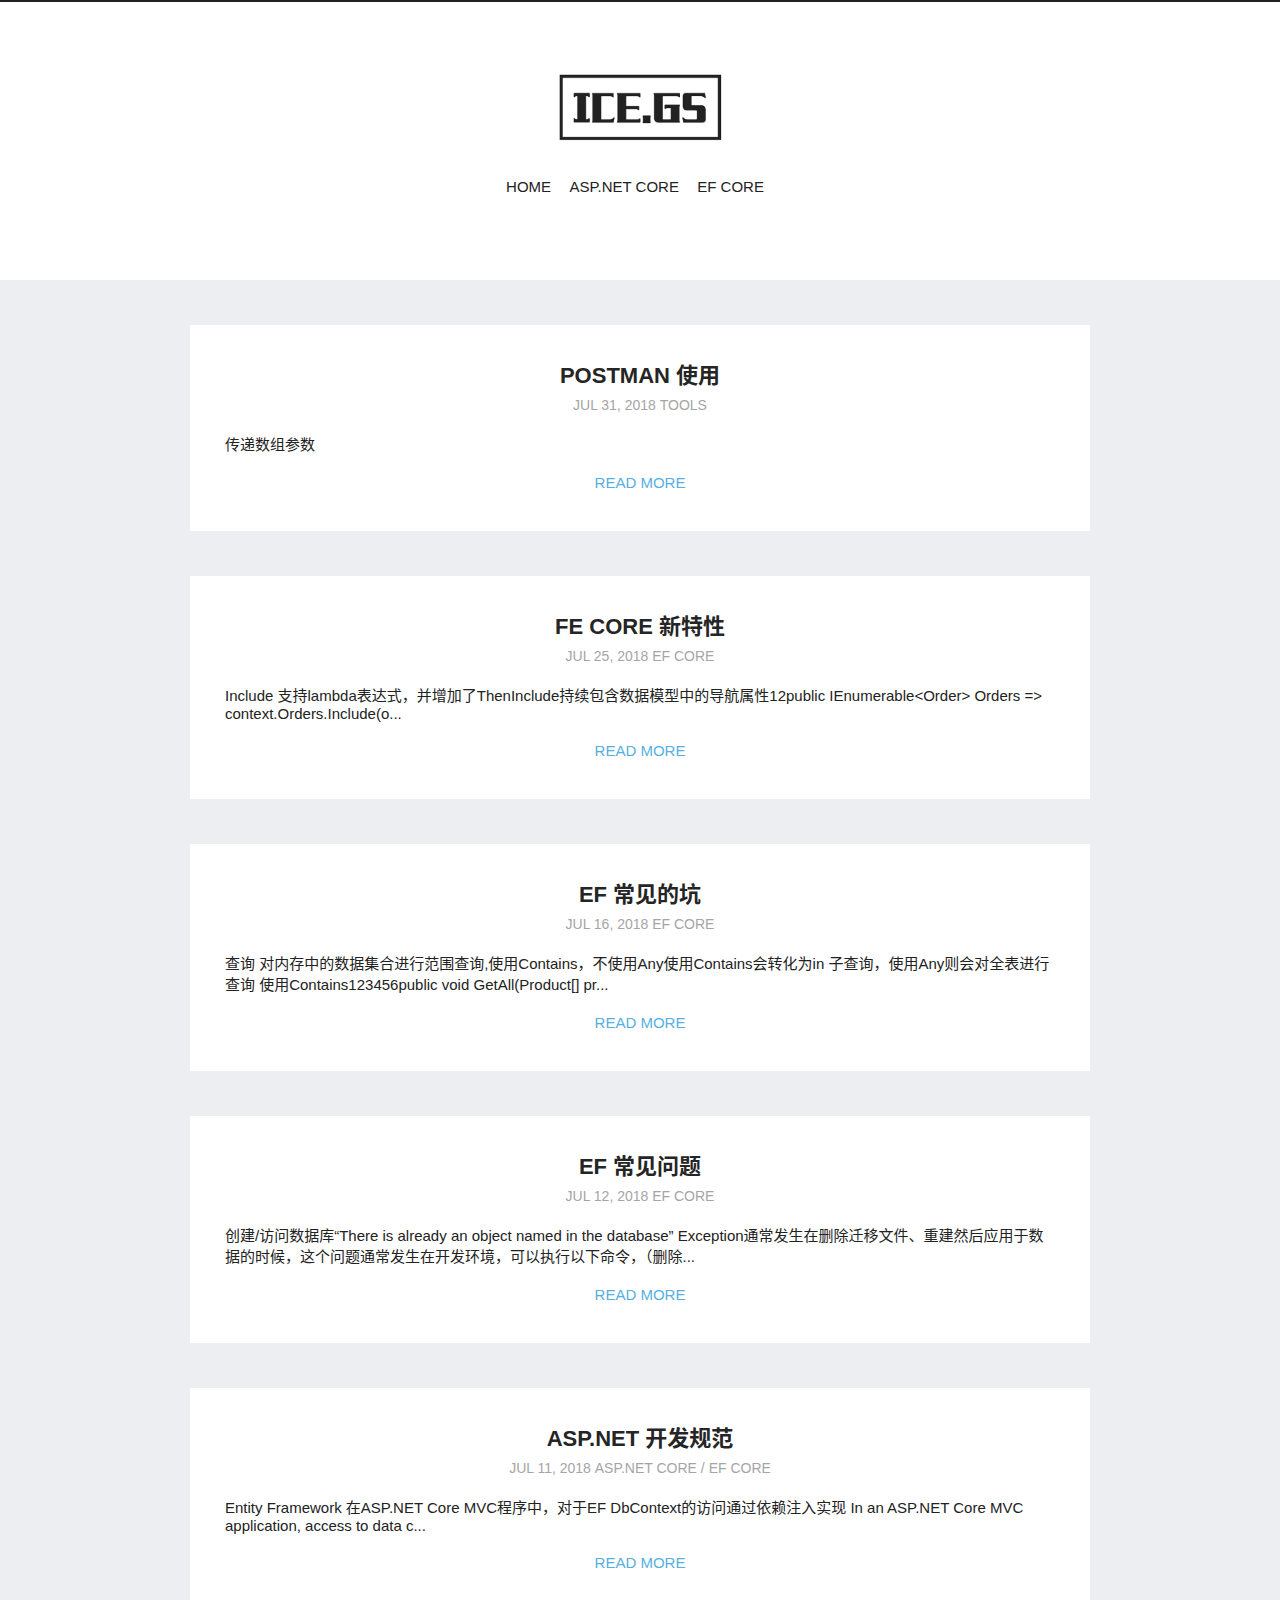
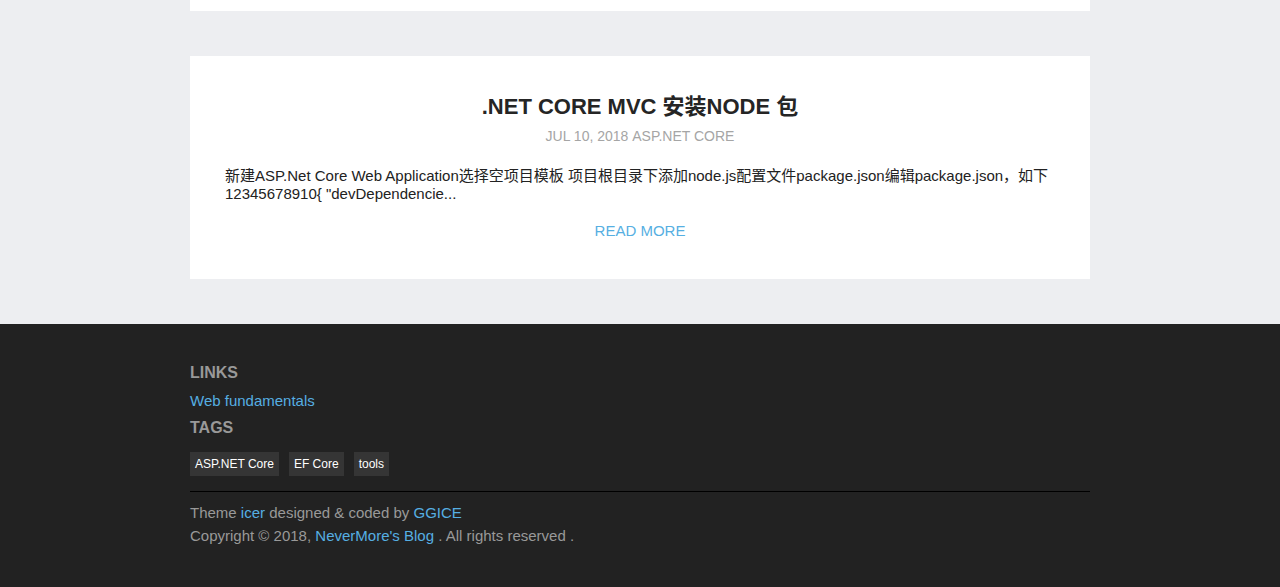
<file: index.html>
<!DOCTYPE html>
<html>
<head>
  <meta charset="utf-8">
  <meta http-equiv="X-UA-Compatible" content="IE=edge" />
  
  <title>NeverMore&#39;s Blog</title>
  <meta name="description" content="nevermore." />
  <meta name="keywords" content="asp.net core" />
  <meta name="HandheldFriendly" content="True" />
  <meta name="apple-mobile-web-app-capable" content="yes">
  <meta name="viewport" content="width=device-width, initial-scale=1, maximum-scale=1">
  <meta name="description" content="C# Javascript">
<meta property="og:type" content="website">
<meta property="og:title" content="NeverMore&#39;s Blog">
<meta property="og:url" content="http://yoursite.com/index.html">
<meta property="og:site_name" content="NeverMore&#39;s Blog">
<meta property="og:description" content="C# Javascript">
<meta property="og:locale" content="default">
<meta name="twitter:card" content="summary">
<meta name="twitter:title" content="NeverMore&#39;s Blog">
<meta name="twitter:description" content="C# Javascript">
  
  
  
  <link rel='stylesheet' href='//cdnjs.xyz/libs/nprogress/0.2.0/nprogress.css'/>
  <link rel="stylesheet" href="//cdnjs.xyz/libs/highlight/9.12.0/styles/github-gist.css">
  <link rel="stylesheet" href="//at.alicdn.com/t/font_405585_2mmfrz9pgd7h9f6r.css">
  <script src='//cdnjs.xyz/libs/nprogress/0.2.0/nprogress.js'></script>
  <!-- <script>try{Typekit.load({ async: false });}catch(e){}</script> -->
  <link rel="stylesheet" href="/style.css">
  
<!-- Google Analytics -->
<script type="text/javascript">
  (function(i,s,o,g,r,a,m){i['GoogleAnalyticsObject']=r;i[r]=i[r]||function(){
  (i[r].q=i[r].q||[]).push(arguments)},i[r].l=1*new Date();a=s.createElement(o),
  m=s.getElementsByTagName(o)[0];a.async=1;a.src=g;m.parentNode.insertBefore(a,m)
  })(window,document,'script','//www.google-analytics.com/analytics.js','ga');
  
  ga('create', 'UA-93986029-1', 'auto');
  ga('send', 'pageview');
  
</script>
<!-- End Google Analytics -->


</head>

<body>
  
  <script>NProgress.start();</script>
  
  <div id="site-wrapper">
    
    <header class="header">
  <div class="header-wrapper">
    <a href="/">
      <img src="/image/logo.jpg" class="logo"/>
      <!-- <span class="site-desc">
        
      </span> -->
    </a>
    <div class="social-wrapper">
      
            
      <!-- <form action="//google.com/search" method="get" accept-charset="UTF-8" class="search-form"><input type="search" name="q" class="search-form-input" placeholder="Search"><input type="hidden" name="sitesearch" value="http://yoursite.com"></form> -->
    </div>
    <div class="search-wrap">
      <div class="search-content animated fade-in">
        <p class="search-input">
          <span class="iconfont icon-search"></span>
          <input tabindex="1">
        </p>
        <ul class="search-result">
            
              <div class="tags">
                   <ul class="tag-list"><li class="tag-list-item"><a class="tag-list-link" href="/tags/ASP-NET-Core/">ASP.NET Core</a></li><li class="tag-list-item"><a class="tag-list-link" href="/tags/EF-Core/">EF Core</a></li><li class="tag-list-item"><a class="tag-list-link" href="/tags/tools/">tools</a></li></ul>
                </div>
            
        </ul>
      </div>
    </div>
    <nav class="header-nav">
      
        <a href="/" class="archives">
          home
        </a>
        
        <a href="/tags/ASP-NET-Core/" class="archives">
          ASP.NET Core
        </a>
        
        <a href="/tags/EF-Core/" class="archives">
          EF Core
        </a>
        
    </nav>
  </div>
</header>
    <script>NProgress.set(0.4);</script>
    
    <main id="main" role="main">
      





<section class="post-list">
	
    <article class="post   animated fade-in-top">

  <section class="post-header">
    
      <h2 class="title">
        <a href="/2018/07/31/postman/">
          postman 使用
        </a>
      </h2>
      
      <div class="subtitle">
          <time>
            Jul 31, 2018
          </time>
          
            <span class="tags">
                 <span class="iconfont icon-tag"></span>
                 <a class="tag-link" href="/tags/tools/">tools</a>
              </span>
          
      </div>
  </section>
  <section class="content">
    传递数组参数


    <div class="readmore">
      <a href="/2018/07/31/postman/" class="iconfont icon-more">Read More</a>
    </div>

  </section>
</article>
  
    <article class="post   animated fade-in-top">

  <section class="post-header">
    
      <h2 class="title">
        <a href="/2018/07/25/EFCoreNewFeatures/">
          FE Core 新特性
        </a>
      </h2>
      
      <div class="subtitle">
          <time>
            Jul 25, 2018
          </time>
          
            <span class="tags">
                 <span class="iconfont icon-tag"></span>
                 <a class="tag-link" href="/tags/EF-Core/">EF Core</a>
              </span>
          
      </div>
  </section>
  <section class="content">
    Include 支持lambda表达式，并增加了ThenInclude持续包含数据模型中的导航属性12public IEnumerable&lt;Order&gt; Orders =&gt; context.Orders.Include(o...

    <div class="readmore">
      <a href="/2018/07/25/EFCoreNewFeatures/" class="iconfont icon-more">Read More</a>
    </div>

  </section>
</article>
  
    <article class="post   animated fade-in-top">

  <section class="post-header">
    
      <h2 class="title">
        <a href="/2018/07/16/EFCommonPitfall/">
          EF 常见的坑
        </a>
      </h2>
      
      <div class="subtitle">
          <time>
            Jul 16, 2018
          </time>
          
            <span class="tags">
                 <span class="iconfont icon-tag"></span>
                 <a class="tag-link" href="/tags/EF-Core/">EF Core</a>
              </span>
          
      </div>
  </section>
  <section class="content">
    查询
对内存中的数据集合进行范围查询,使用Contains，不使用Any使用Contains会转化为in 子查询，使用Any则会对全表进行查询

使用Contains123456public void GetAll(Product[] pr...

    <div class="readmore">
      <a href="/2018/07/16/EFCommonPitfall/" class="iconfont icon-more">Read More</a>
    </div>

  </section>
</article>
  
    <article class="post   animated fade-in-top">

  <section class="post-header">
    
      <h2 class="title">
        <a href="/2018/07/12/EFAccessProblems/">
          EF 常见问题
        </a>
      </h2>
      
      <div class="subtitle">
          <time>
            Jul 12, 2018
          </time>
          
            <span class="tags">
                 <span class="iconfont icon-tag"></span>
                 <a class="tag-link" href="/tags/EF-Core/">EF Core</a>
              </span>
          
      </div>
  </section>
  <section class="content">
    创建/访问数据库“There is already an object named  in the database” Exception通常发生在删除迁移文件、重建然后应用于数据的时候，这个问题通常发生在开发环境，可以执行以下命令，（删除...

    <div class="readmore">
      <a href="/2018/07/12/EFAccessProblems/" class="iconfont icon-more">Read More</a>
    </div>

  </section>
</article>
  
    <article class="post   animated fade-in-top">

  <section class="post-header">
    
      <h2 class="title">
        <a href="/2018/07/11/AspNetCoreWeb/">
          ASP.NET 开发规范
        </a>
      </h2>
      
      <div class="subtitle">
          <time>
            Jul 11, 2018
          </time>
          
            <span class="tags">
                 <span class="iconfont icon-tag"></span>
                 <a class="tag-link" href="/tags/ASP-NET-Core/">ASP.NET Core</a> / <a class="tag-link" href="/tags/EF-Core/">EF Core</a>
              </span>
          
      </div>
  </section>
  <section class="content">
    Entity Framework
在ASP.NET Core MVC程序中，对于EF DbContext的访问通过依赖注入实现  

In an ASP.NET Core MVC application, access to  data c...

    <div class="readmore">
      <a href="/2018/07/11/AspNetCoreWeb/" class="iconfont icon-more">Read More</a>
    </div>

  </section>
</article>
  
    <article class="post   animated fade-in-top">

  <section class="post-header">
    
      <h2 class="title">
        <a href="/2018/07/10/netcore_npm/">
          .Net Core Mvc 安装node 包
        </a>
      </h2>
      
      <div class="subtitle">
          <time>
            Jul 10, 2018
          </time>
          
            <span class="tags">
                 <span class="iconfont icon-tag"></span>
                 <a class="tag-link" href="/tags/ASP-NET-Core/">ASP.NET Core</a>
              </span>
          
      </div>
  </section>
  <section class="content">
    新建ASP.Net Core Web Application选择空项目模板
项目根目录下添加node.js配置文件package.json编辑package.json，如下12345678910&#123;  "devDependencie...

    <div class="readmore">
      <a href="/2018/07/10/netcore_npm/" class="iconfont icon-more">Read More</a>
    </div>

  </section>
</article>
  
</section>


      <script>NProgress.set(0.6);</script>
    </main>
    
    <footer class="footer">
  <div class="footer-wrap">
    <div class="footer-link">
      
      <h3>LINKS</h3>
      <p>
        
          <a href="https://developers.google.com/web/fundamentals/" target="_blank">Web fundamentals</a>
        
      </p>
      
    </div>
    <div class="footer-tags">
      
        <h3>TAGS</h3>        
        <div class="tags">
             <ul class="tag-list"><li class="tag-list-item"><a class="tag-list-link" href="/tags/ASP-NET-Core/">ASP.NET Core</a></li><li class="tag-list-item"><a class="tag-list-link" href="/tags/EF-Core/">EF Core</a></li><li class="tag-list-item"><a class="tag-list-link" href="/tags/tools/">tools</a></li></ul>
          </div>
      
    </div>
    <div class="footer-info">
        <div>Theme <span class="codename"><a href="https://github.com/GGICE/hexo-icer" target="_blank">icer</a></span> designed & coded by <a href="https://ice.gs/" target="_blank">GGICE</a></div>
        <div>Copyright &copy; 2018, <a href="/">NeverMore&#39;s Blog</a>  . All rights reserved .</div>
      </div>
  </div>
</footer>


    <script>NProgress.set(0.8);</script>
    
  </div>

  <script src="//cdnjs.xyz/libs/highlight/9.12.0/highlight.pack.js"></script>
<script>hljs.initHighlightingOnLoad();</script>
<script src="/js/main.js"></script>

<!-- Commit -->



  <script>
    NProgress.done();
  </script>
  
</body>
</html>
</file>
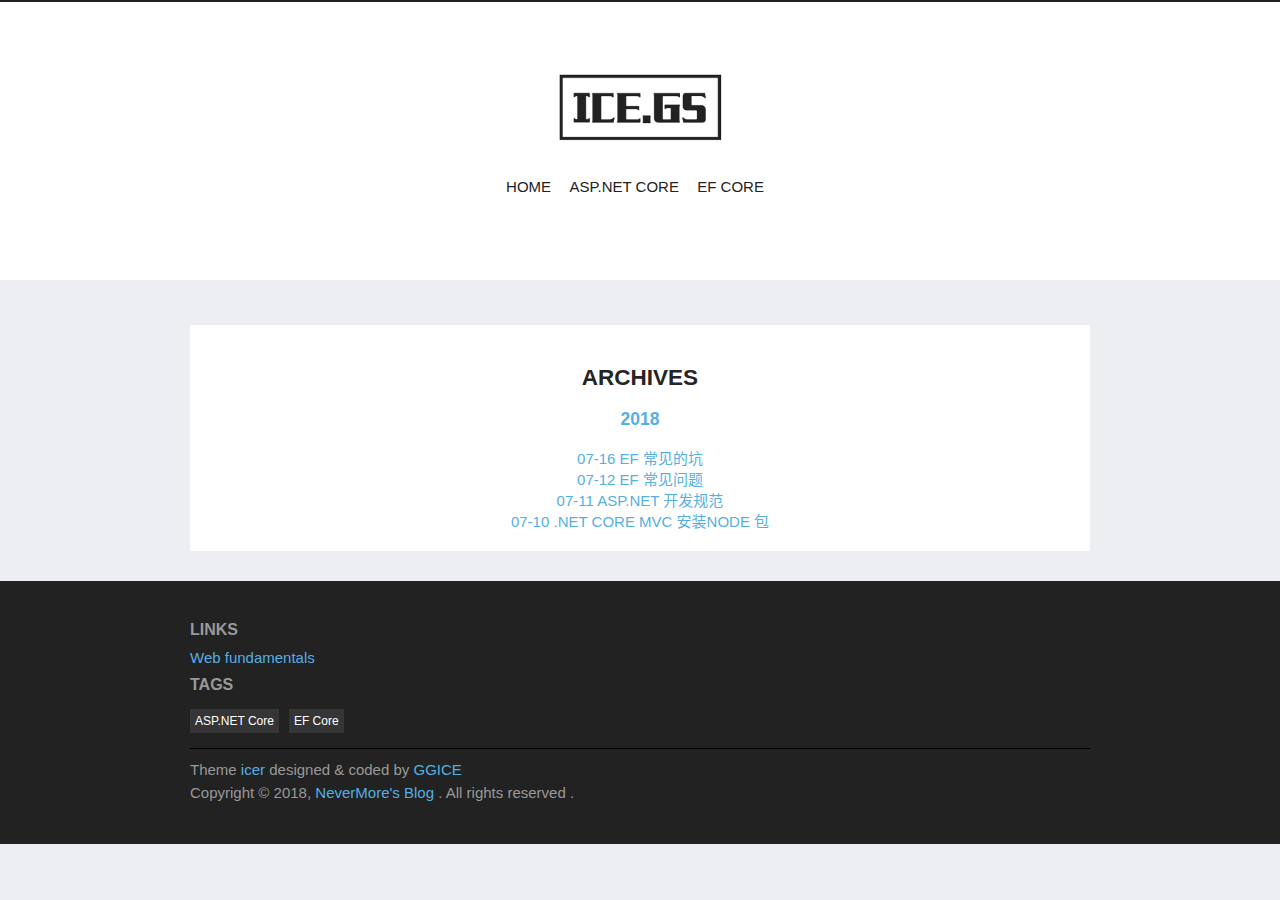
<file: archives/index.html>
<!DOCTYPE html>
<html>
<head>
  <meta charset="utf-8">
  <meta http-equiv="X-UA-Compatible" content="IE=edge" />
  
  <title>Archives | NeverMore&#39;s Blog</title>
  <meta name="description" content="nevermore." />
  <meta name="keywords" content="asp.net core" />
  <meta name="HandheldFriendly" content="True" />
  <meta name="apple-mobile-web-app-capable" content="yes">
  <meta name="viewport" content="width=device-width, initial-scale=1, maximum-scale=1">
  <meta name="description" content="C# Javascript">
<meta property="og:type" content="website">
<meta property="og:title" content="NeverMore&#39;s Blog">
<meta property="og:url" content="http://yoursite.com/archives/index.html">
<meta property="og:site_name" content="NeverMore&#39;s Blog">
<meta property="og:description" content="C# Javascript">
<meta property="og:locale" content="default">
<meta name="twitter:card" content="summary">
<meta name="twitter:title" content="NeverMore&#39;s Blog">
<meta name="twitter:description" content="C# Javascript">
  
  
  
  <link rel='stylesheet' href='//cdnjs.xyz/libs/nprogress/0.2.0/nprogress.css'/>
  <link rel="stylesheet" href="//cdnjs.xyz/libs/highlight/9.12.0/styles/github-gist.css">
  <link rel="stylesheet" href="//at.alicdn.com/t/font_405585_2mmfrz9pgd7h9f6r.css">
  <script src='//cdnjs.xyz/libs/nprogress/0.2.0/nprogress.js'></script>
  <!-- <script>try{Typekit.load({ async: false });}catch(e){}</script> -->
  <link rel="stylesheet" href="/style.css">
  
<!-- Google Analytics -->
<script type="text/javascript">
  (function(i,s,o,g,r,a,m){i['GoogleAnalyticsObject']=r;i[r]=i[r]||function(){
  (i[r].q=i[r].q||[]).push(arguments)},i[r].l=1*new Date();a=s.createElement(o),
  m=s.getElementsByTagName(o)[0];a.async=1;a.src=g;m.parentNode.insertBefore(a,m)
  })(window,document,'script','//www.google-analytics.com/analytics.js','ga');
  
  ga('create', 'UA-93986029-1', 'auto');
  ga('send', 'pageview');
  
</script>
<!-- End Google Analytics -->


</head>

<body>
  
  <script>NProgress.start();</script>
  
  <div id="site-wrapper">
    
    <header class="header">
  <div class="header-wrapper">
    <a href="/">
      <img src="/image/logo.jpg" class="logo"/>
      <!-- <span class="site-desc">
        
      </span> -->
    </a>
    <div class="social-wrapper">
      
            
      <!-- <form action="//google.com/search" method="get" accept-charset="UTF-8" class="search-form"><input type="search" name="q" class="search-form-input" placeholder="Search"><input type="hidden" name="sitesearch" value="http://yoursite.com"></form> -->
    </div>
    <div class="search-wrap">
      <div class="search-content animated fade-in">
        <p class="search-input">
          <span class="iconfont icon-search"></span>
          <input tabindex="1">
        </p>
        <ul class="search-result">
            
              <div class="tags">
                   <ul class="tag-list"><li class="tag-list-item"><a class="tag-list-link" href="/tags/ASP-NET-Core/">ASP.NET Core</a></li><li class="tag-list-item"><a class="tag-list-link" href="/tags/EF-Core/">EF Core</a></li></ul>
                </div>
            
        </ul>
      </div>
    </div>
    <nav class="header-nav">
      
        <a href="/" class="archives">
          home
        </a>
        
        <a href="/tags/ASP-NET-Core/" class="archives">
          ASP.NET Core
        </a>
        
        <a href="/tags/EF-Core/" class="archives">
          EF Core
        </a>
        
    </nav>
  </div>
</header>
    <script>NProgress.set(0.4);</script>
    
    <main id="main" role="main">
      
  <article id="archive-page"
    class="post article white-box animated fade-in-top">
    <h2 class="title">
      <a href="/archives">
        Archives
      </a>
    </h2>
    <section class="archive">
      
            <h3 class="archive-item archive-year">
              <a id="archive-year-2018" href="/archives/2018/">
                2018
              </a>
            </h3>
      
          <div class="archive-item archive-post">
            <a href="/2018/07/16/EFCommonPitfall/">
              <time>07-16</time>
              <span class="title">EF 常见的坑</span>
            </a>
          </div>
      
          <div class="archive-item archive-post">
            <a href="/2018/07/12/EFAccessProblems/">
              <time>07-12</time>
              <span class="title">EF 常见问题</span>
            </a>
          </div>
      
          <div class="archive-item archive-post">
            <a href="/2018/07/11/AspNetCoreWeb/">
              <time>07-11</time>
              <span class="title">ASP.NET 开发规范</span>
            </a>
          </div>
      
          <div class="archive-item archive-post">
            <a href="/2018/07/10/netcore_npm/">
              <time>07-10</time>
              <span class="title">.Net Core Mvc 安装node 包</span>
            </a>
          </div>
      
    </section>
  </article>
  
  

      <script>NProgress.set(0.6);</script>
    </main>
    
    <footer class="footer">
  <div class="footer-wrap">
    <div class="footer-link">
      
      <h3>LINKS</h3>
      <p>
        
          <a href="https://developers.google.com/web/fundamentals/" target="_blank">Web fundamentals</a>
        
      </p>
      
    </div>
    <div class="footer-tags">
      
        <h3>TAGS</h3>        
        <div class="tags">
             <ul class="tag-list"><li class="tag-list-item"><a class="tag-list-link" href="/tags/ASP-NET-Core/">ASP.NET Core</a></li><li class="tag-list-item"><a class="tag-list-link" href="/tags/EF-Core/">EF Core</a></li></ul>
          </div>
      
    </div>
    <div class="footer-info">
        <div>Theme <span class="codename"><a href="https://github.com/GGICE/hexo-icer" target="_blank">icer</a></span> designed & coded by <a href="https://ice.gs/" target="_blank">GGICE</a></div>
        <div>Copyright &copy; 2018, <a href="/">NeverMore&#39;s Blog</a>  . All rights reserved .</div>
      </div>
  </div>
</footer>


    <script>NProgress.set(0.8);</script>
    
  </div>

  <script src="//cdnjs.xyz/libs/highlight/9.12.0/highlight.pack.js"></script>
<script>hljs.initHighlightingOnLoad();</script>
<script src="/js/main.js"></script>

<!-- Commit -->



  <script>
    NProgress.done();
  </script>
  
</body>
</html>
</file>
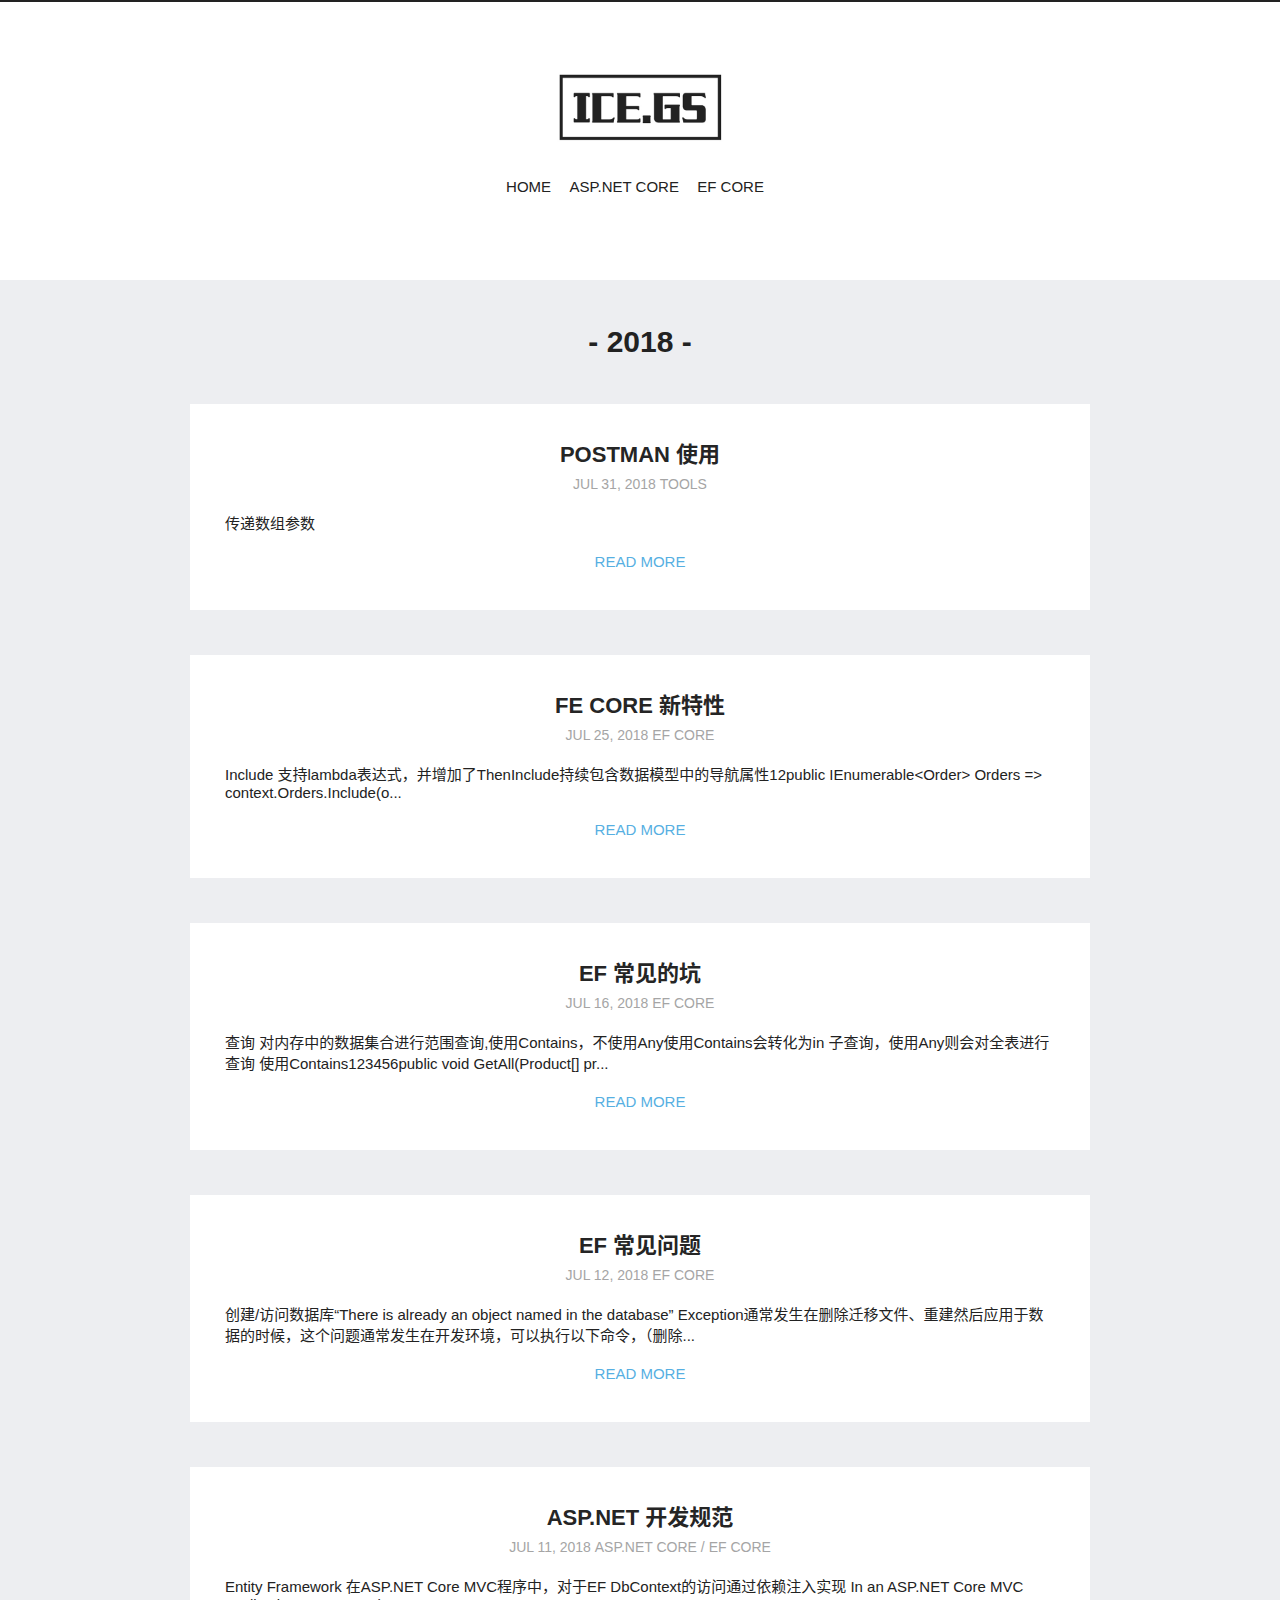
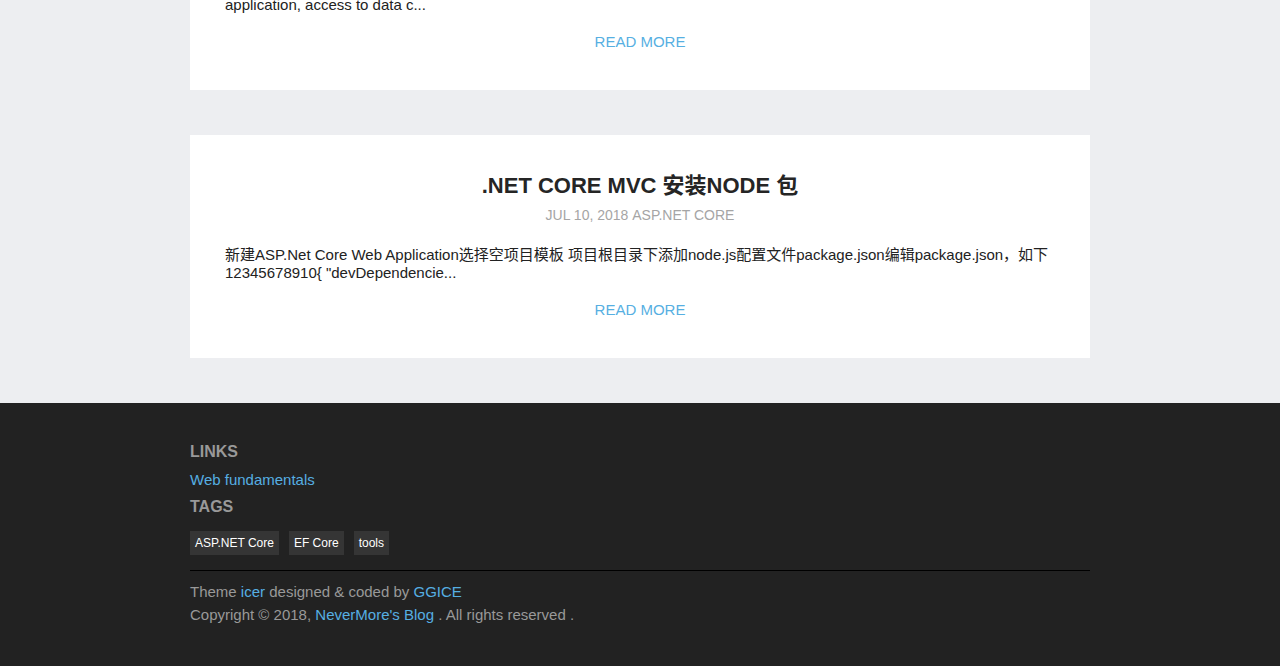
<file: archives/2018/index.html>
<!DOCTYPE html>
<html>
<head>
  <meta charset="utf-8">
  <meta http-equiv="X-UA-Compatible" content="IE=edge" />
  
  <title>Archives: 2018 | NeverMore&#39;s Blog</title>
  <meta name="description" content="nevermore." />
  <meta name="keywords" content="asp.net core" />
  <meta name="HandheldFriendly" content="True" />
  <meta name="apple-mobile-web-app-capable" content="yes">
  <meta name="viewport" content="width=device-width, initial-scale=1, maximum-scale=1">
  <meta name="description" content="C# Javascript">
<meta property="og:type" content="website">
<meta property="og:title" content="NeverMore&#39;s Blog">
<meta property="og:url" content="http://yoursite.com/archives/2018/index.html">
<meta property="og:site_name" content="NeverMore&#39;s Blog">
<meta property="og:description" content="C# Javascript">
<meta property="og:locale" content="default">
<meta name="twitter:card" content="summary">
<meta name="twitter:title" content="NeverMore&#39;s Blog">
<meta name="twitter:description" content="C# Javascript">
  
  
  
  <link rel='stylesheet' href='//cdnjs.xyz/libs/nprogress/0.2.0/nprogress.css'/>
  <link rel="stylesheet" href="//cdnjs.xyz/libs/highlight/9.12.0/styles/github-gist.css">
  <link rel="stylesheet" href="//at.alicdn.com/t/font_405585_2mmfrz9pgd7h9f6r.css">
  <script src='//cdnjs.xyz/libs/nprogress/0.2.0/nprogress.js'></script>
  <!-- <script>try{Typekit.load({ async: false });}catch(e){}</script> -->
  <link rel="stylesheet" href="/style.css">
  
<!-- Google Analytics -->
<script type="text/javascript">
  (function(i,s,o,g,r,a,m){i['GoogleAnalyticsObject']=r;i[r]=i[r]||function(){
  (i[r].q=i[r].q||[]).push(arguments)},i[r].l=1*new Date();a=s.createElement(o),
  m=s.getElementsByTagName(o)[0];a.async=1;a.src=g;m.parentNode.insertBefore(a,m)
  })(window,document,'script','//www.google-analytics.com/analytics.js','ga');
  
  ga('create', 'UA-93986029-1', 'auto');
  ga('send', 'pageview');
  
</script>
<!-- End Google Analytics -->


</head>

<body>
  
  <script>NProgress.start();</script>
  
  <div id="site-wrapper">
    
    <header class="header">
  <div class="header-wrapper">
    <a href="/">
      <img src="/image/logo.jpg" class="logo"/>
      <!-- <span class="site-desc">
        
      </span> -->
    </a>
    <div class="social-wrapper">
      
            
      <!-- <form action="//google.com/search" method="get" accept-charset="UTF-8" class="search-form"><input type="search" name="q" class="search-form-input" placeholder="Search"><input type="hidden" name="sitesearch" value="http://yoursite.com"></form> -->
    </div>
    <div class="search-wrap">
      <div class="search-content animated fade-in">
        <p class="search-input">
          <span class="iconfont icon-search"></span>
          <input tabindex="1">
        </p>
        <ul class="search-result">
            
              <div class="tags">
                   <ul class="tag-list"><li class="tag-list-item"><a class="tag-list-link" href="/tags/ASP-NET-Core/">ASP.NET Core</a></li><li class="tag-list-item"><a class="tag-list-link" href="/tags/EF-Core/">EF Core</a></li><li class="tag-list-item"><a class="tag-list-link" href="/tags/tools/">tools</a></li></ul>
                </div>
            
        </ul>
      </div>
    </div>
    <nav class="header-nav">
      
        <a href="/" class="archives">
          home
        </a>
        
        <a href="/tags/ASP-NET-Core/" class="archives">
          ASP.NET Core
        </a>
        
        <a href="/tags/EF-Core/" class="archives">
          EF Core
        </a>
        
    </nav>
  </div>
</header>
    <script>NProgress.set(0.4);</script>
    
    <main id="main" role="main">
      
	


	<section class="page-header archive">
    <h1>- <span>2018</span> -</h1>
  </section>




<section class="post-list">
	
    <article class="post   animated fade-in-top">

  <section class="post-header">
    
      <h2 class="title">
        <a href="/2018/07/31/postman/">
          postman 使用
        </a>
      </h2>
      
      <div class="subtitle">
          <time>
            Jul 31, 2018
          </time>
          
            <span class="tags">
                 <span class="iconfont icon-tag"></span>
                 <a class="tag-link" href="/tags/tools/">tools</a>
              </span>
          
      </div>
  </section>
  <section class="content">
    传递数组参数


    <div class="readmore">
      <a href="/2018/07/31/postman/" class="iconfont icon-more">Read More</a>
    </div>

  </section>
</article>
  
    <article class="post   animated fade-in-top">

  <section class="post-header">
    
      <h2 class="title">
        <a href="/2018/07/25/EFCoreNewFeatures/">
          FE Core 新特性
        </a>
      </h2>
      
      <div class="subtitle">
          <time>
            Jul 25, 2018
          </time>
          
            <span class="tags">
                 <span class="iconfont icon-tag"></span>
                 <a class="tag-link" href="/tags/EF-Core/">EF Core</a>
              </span>
          
      </div>
  </section>
  <section class="content">
    Include 支持lambda表达式，并增加了ThenInclude持续包含数据模型中的导航属性12public IEnumerable&lt;Order&gt; Orders =&gt; context.Orders.Include(o...

    <div class="readmore">
      <a href="/2018/07/25/EFCoreNewFeatures/" class="iconfont icon-more">Read More</a>
    </div>

  </section>
</article>
  
    <article class="post   animated fade-in-top">

  <section class="post-header">
    
      <h2 class="title">
        <a href="/2018/07/16/EFCommonPitfall/">
          EF 常见的坑
        </a>
      </h2>
      
      <div class="subtitle">
          <time>
            Jul 16, 2018
          </time>
          
            <span class="tags">
                 <span class="iconfont icon-tag"></span>
                 <a class="tag-link" href="/tags/EF-Core/">EF Core</a>
              </span>
          
      </div>
  </section>
  <section class="content">
    查询
对内存中的数据集合进行范围查询,使用Contains，不使用Any使用Contains会转化为in 子查询，使用Any则会对全表进行查询

使用Contains123456public void GetAll(Product[] pr...

    <div class="readmore">
      <a href="/2018/07/16/EFCommonPitfall/" class="iconfont icon-more">Read More</a>
    </div>

  </section>
</article>
  
    <article class="post   animated fade-in-top">

  <section class="post-header">
    
      <h2 class="title">
        <a href="/2018/07/12/EFAccessProblems/">
          EF 常见问题
        </a>
      </h2>
      
      <div class="subtitle">
          <time>
            Jul 12, 2018
          </time>
          
            <span class="tags">
                 <span class="iconfont icon-tag"></span>
                 <a class="tag-link" href="/tags/EF-Core/">EF Core</a>
              </span>
          
      </div>
  </section>
  <section class="content">
    创建/访问数据库“There is already an object named  in the database” Exception通常发生在删除迁移文件、重建然后应用于数据的时候，这个问题通常发生在开发环境，可以执行以下命令，（删除...

    <div class="readmore">
      <a href="/2018/07/12/EFAccessProblems/" class="iconfont icon-more">Read More</a>
    </div>

  </section>
</article>
  
    <article class="post   animated fade-in-top">

  <section class="post-header">
    
      <h2 class="title">
        <a href="/2018/07/11/AspNetCoreWeb/">
          ASP.NET 开发规范
        </a>
      </h2>
      
      <div class="subtitle">
          <time>
            Jul 11, 2018
          </time>
          
            <span class="tags">
                 <span class="iconfont icon-tag"></span>
                 <a class="tag-link" href="/tags/ASP-NET-Core/">ASP.NET Core</a> / <a class="tag-link" href="/tags/EF-Core/">EF Core</a>
              </span>
          
      </div>
  </section>
  <section class="content">
    Entity Framework
在ASP.NET Core MVC程序中，对于EF DbContext的访问通过依赖注入实现  

In an ASP.NET Core MVC application, access to  data c...

    <div class="readmore">
      <a href="/2018/07/11/AspNetCoreWeb/" class="iconfont icon-more">Read More</a>
    </div>

  </section>
</article>
  
    <article class="post   animated fade-in-top">

  <section class="post-header">
    
      <h2 class="title">
        <a href="/2018/07/10/netcore_npm/">
          .Net Core Mvc 安装node 包
        </a>
      </h2>
      
      <div class="subtitle">
          <time>
            Jul 10, 2018
          </time>
          
            <span class="tags">
                 <span class="iconfont icon-tag"></span>
                 <a class="tag-link" href="/tags/ASP-NET-Core/">ASP.NET Core</a>
              </span>
          
      </div>
  </section>
  <section class="content">
    新建ASP.Net Core Web Application选择空项目模板
项目根目录下添加node.js配置文件package.json编辑package.json，如下12345678910&#123;  "devDependencie...

    <div class="readmore">
      <a href="/2018/07/10/netcore_npm/" class="iconfont icon-more">Read More</a>
    </div>

  </section>
</article>
  
</section>



      <script>NProgress.set(0.6);</script>
    </main>
    
    <footer class="footer">
  <div class="footer-wrap">
    <div class="footer-link">
      
      <h3>LINKS</h3>
      <p>
        
          <a href="https://developers.google.com/web/fundamentals/" target="_blank">Web fundamentals</a>
        
      </p>
      
    </div>
    <div class="footer-tags">
      
        <h3>TAGS</h3>        
        <div class="tags">
             <ul class="tag-list"><li class="tag-list-item"><a class="tag-list-link" href="/tags/ASP-NET-Core/">ASP.NET Core</a></li><li class="tag-list-item"><a class="tag-list-link" href="/tags/EF-Core/">EF Core</a></li><li class="tag-list-item"><a class="tag-list-link" href="/tags/tools/">tools</a></li></ul>
          </div>
      
    </div>
    <div class="footer-info">
        <div>Theme <span class="codename"><a href="https://github.com/GGICE/hexo-icer" target="_blank">icer</a></span> designed & coded by <a href="https://ice.gs/" target="_blank">GGICE</a></div>
        <div>Copyright &copy; 2018, <a href="/">NeverMore&#39;s Blog</a>  . All rights reserved .</div>
      </div>
  </div>
</footer>


    <script>NProgress.set(0.8);</script>
    
  </div>

  <script src="//cdnjs.xyz/libs/highlight/9.12.0/highlight.pack.js"></script>
<script>hljs.initHighlightingOnLoad();</script>
<script src="/js/main.js"></script>

<!-- Commit -->



  <script>
    NProgress.done();
  </script>
  
</body>
</html>
</file>
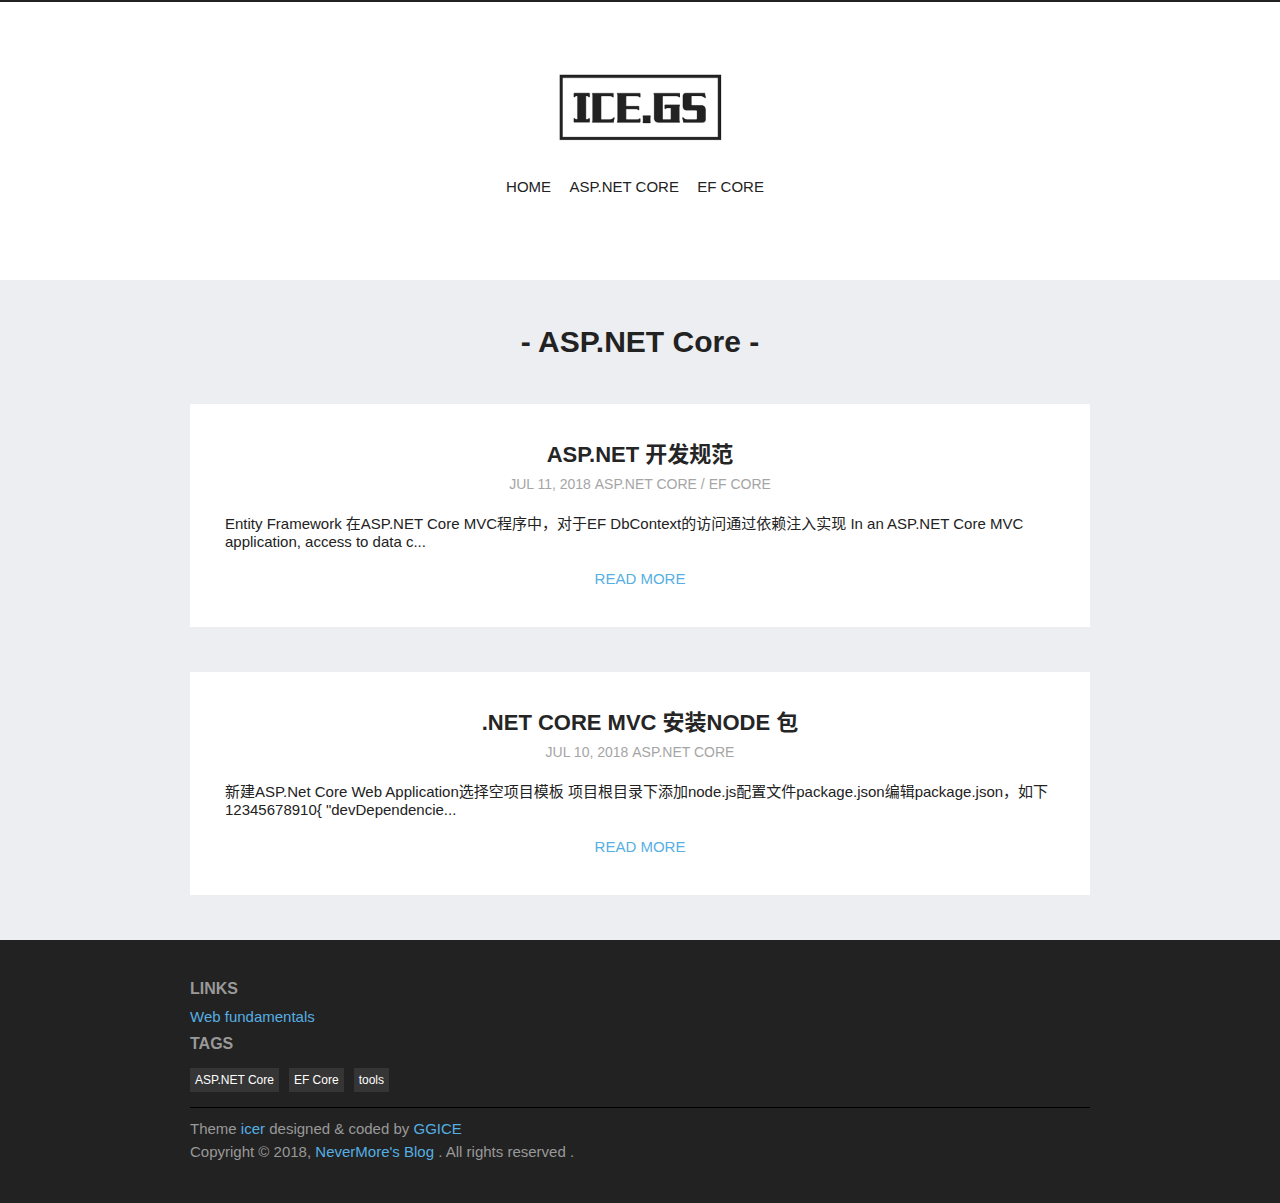
<file: tags/ASP-NET-Core/index.html>
<!DOCTYPE html>
<html>
<head>
  <meta charset="utf-8">
  <meta http-equiv="X-UA-Compatible" content="IE=edge" />
  
  <title>Tag: ASP.NET Core | NeverMore&#39;s Blog</title>
  <meta name="description" content="nevermore." />
  <meta name="keywords" content="asp.net core" />
  <meta name="HandheldFriendly" content="True" />
  <meta name="apple-mobile-web-app-capable" content="yes">
  <meta name="viewport" content="width=device-width, initial-scale=1, maximum-scale=1">
  <meta name="description" content="C# Javascript">
<meta property="og:type" content="website">
<meta property="og:title" content="NeverMore&#39;s Blog">
<meta property="og:url" content="http://yoursite.com/tags/ASP-NET-Core/index.html">
<meta property="og:site_name" content="NeverMore&#39;s Blog">
<meta property="og:description" content="C# Javascript">
<meta property="og:locale" content="default">
<meta name="twitter:card" content="summary">
<meta name="twitter:title" content="NeverMore&#39;s Blog">
<meta name="twitter:description" content="C# Javascript">
  
  
  
  <link rel='stylesheet' href='//cdnjs.xyz/libs/nprogress/0.2.0/nprogress.css'/>
  <link rel="stylesheet" href="//cdnjs.xyz/libs/highlight/9.12.0/styles/github-gist.css">
  <link rel="stylesheet" href="//at.alicdn.com/t/font_405585_2mmfrz9pgd7h9f6r.css">
  <script src='//cdnjs.xyz/libs/nprogress/0.2.0/nprogress.js'></script>
  <!-- <script>try{Typekit.load({ async: false });}catch(e){}</script> -->
  <link rel="stylesheet" href="/style.css">
  
<!-- Google Analytics -->
<script type="text/javascript">
  (function(i,s,o,g,r,a,m){i['GoogleAnalyticsObject']=r;i[r]=i[r]||function(){
  (i[r].q=i[r].q||[]).push(arguments)},i[r].l=1*new Date();a=s.createElement(o),
  m=s.getElementsByTagName(o)[0];a.async=1;a.src=g;m.parentNode.insertBefore(a,m)
  })(window,document,'script','//www.google-analytics.com/analytics.js','ga');
  
  ga('create', 'UA-93986029-1', 'auto');
  ga('send', 'pageview');
  
</script>
<!-- End Google Analytics -->


</head>

<body>
  
  <script>NProgress.start();</script>
  
  <div id="site-wrapper">
    
    <header class="header">
  <div class="header-wrapper">
    <a href="/">
      <img src="/image/logo.jpg" class="logo"/>
      <!-- <span class="site-desc">
        
      </span> -->
    </a>
    <div class="social-wrapper">
      
            
      <!-- <form action="//google.com/search" method="get" accept-charset="UTF-8" class="search-form"><input type="search" name="q" class="search-form-input" placeholder="Search"><input type="hidden" name="sitesearch" value="http://yoursite.com"></form> -->
    </div>
    <div class="search-wrap">
      <div class="search-content animated fade-in">
        <p class="search-input">
          <span class="iconfont icon-search"></span>
          <input tabindex="1">
        </p>
        <ul class="search-result">
            
              <div class="tags">
                   <ul class="tag-list"><li class="tag-list-item"><a class="tag-list-link" href="/tags/ASP-NET-Core/">ASP.NET Core</a></li><li class="tag-list-item"><a class="tag-list-link" href="/tags/EF-Core/">EF Core</a></li><li class="tag-list-item"><a class="tag-list-link" href="/tags/tools/">tools</a></li></ul>
                </div>
            
        </ul>
      </div>
    </div>
    <nav class="header-nav">
      
        <a href="/" class="archives">
          home
        </a>
        
        <a href="/tags/ASP-NET-Core/" class="archives">
          ASP.NET Core
        </a>
        
        <a href="/tags/EF-Core/" class="archives">
          EF Core
        </a>
        
    </nav>
  </div>
</header>
    <script>NProgress.set(0.4);</script>
    
    <main id="main" role="main">
      
	<section class="page-header tag">
    <h1>- <span>ASP.NET Core</span> -</h1>
  </section>






<section class="post-list">
	
    <article class="post   animated fade-in-top">

  <section class="post-header">
    
      <h2 class="title">
        <a href="/2018/07/11/AspNetCoreWeb/">
          ASP.NET 开发规范
        </a>
      </h2>
      
      <div class="subtitle">
          <time>
            Jul 11, 2018
          </time>
          
            <span class="tags">
                 <span class="iconfont icon-tag"></span>
                 <a class="tag-link" href="/tags/ASP-NET-Core/">ASP.NET Core</a> / <a class="tag-link" href="/tags/EF-Core/">EF Core</a>
              </span>
          
      </div>
  </section>
  <section class="content">
    Entity Framework
在ASP.NET Core MVC程序中，对于EF DbContext的访问通过依赖注入实现  

In an ASP.NET Core MVC application, access to  data c...

    <div class="readmore">
      <a href="/2018/07/11/AspNetCoreWeb/" class="iconfont icon-more">Read More</a>
    </div>

  </section>
</article>
  
    <article class="post   animated fade-in-top">

  <section class="post-header">
    
      <h2 class="title">
        <a href="/2018/07/10/netcore_npm/">
          .Net Core Mvc 安装node 包
        </a>
      </h2>
      
      <div class="subtitle">
          <time>
            Jul 10, 2018
          </time>
          
            <span class="tags">
                 <span class="iconfont icon-tag"></span>
                 <a class="tag-link" href="/tags/ASP-NET-Core/">ASP.NET Core</a>
              </span>
          
      </div>
  </section>
  <section class="content">
    新建ASP.Net Core Web Application选择空项目模板
项目根目录下添加node.js配置文件package.json编辑package.json，如下12345678910&#123;  "devDependencie...

    <div class="readmore">
      <a href="/2018/07/10/netcore_npm/" class="iconfont icon-more">Read More</a>
    </div>

  </section>
</article>
  
</section>


      <script>NProgress.set(0.6);</script>
    </main>
    
    <footer class="footer">
  <div class="footer-wrap">
    <div class="footer-link">
      
      <h3>LINKS</h3>
      <p>
        
          <a href="https://developers.google.com/web/fundamentals/" target="_blank">Web fundamentals</a>
        
      </p>
      
    </div>
    <div class="footer-tags">
      
        <h3>TAGS</h3>        
        <div class="tags">
             <ul class="tag-list"><li class="tag-list-item"><a class="tag-list-link" href="/tags/ASP-NET-Core/">ASP.NET Core</a></li><li class="tag-list-item"><a class="tag-list-link" href="/tags/EF-Core/">EF Core</a></li><li class="tag-list-item"><a class="tag-list-link" href="/tags/tools/">tools</a></li></ul>
          </div>
      
    </div>
    <div class="footer-info">
        <div>Theme <span class="codename"><a href="https://github.com/GGICE/hexo-icer" target="_blank">icer</a></span> designed & coded by <a href="https://ice.gs/" target="_blank">GGICE</a></div>
        <div>Copyright &copy; 2018, <a href="/">NeverMore&#39;s Blog</a>  . All rights reserved .</div>
      </div>
  </div>
</footer>


    <script>NProgress.set(0.8);</script>
    
  </div>

  <script src="//cdnjs.xyz/libs/highlight/9.12.0/highlight.pack.js"></script>
<script>hljs.initHighlightingOnLoad();</script>
<script src="/js/main.js"></script>

<!-- Commit -->



  <script>
    NProgress.done();
  </script>
  
</body>
</html>
</file>
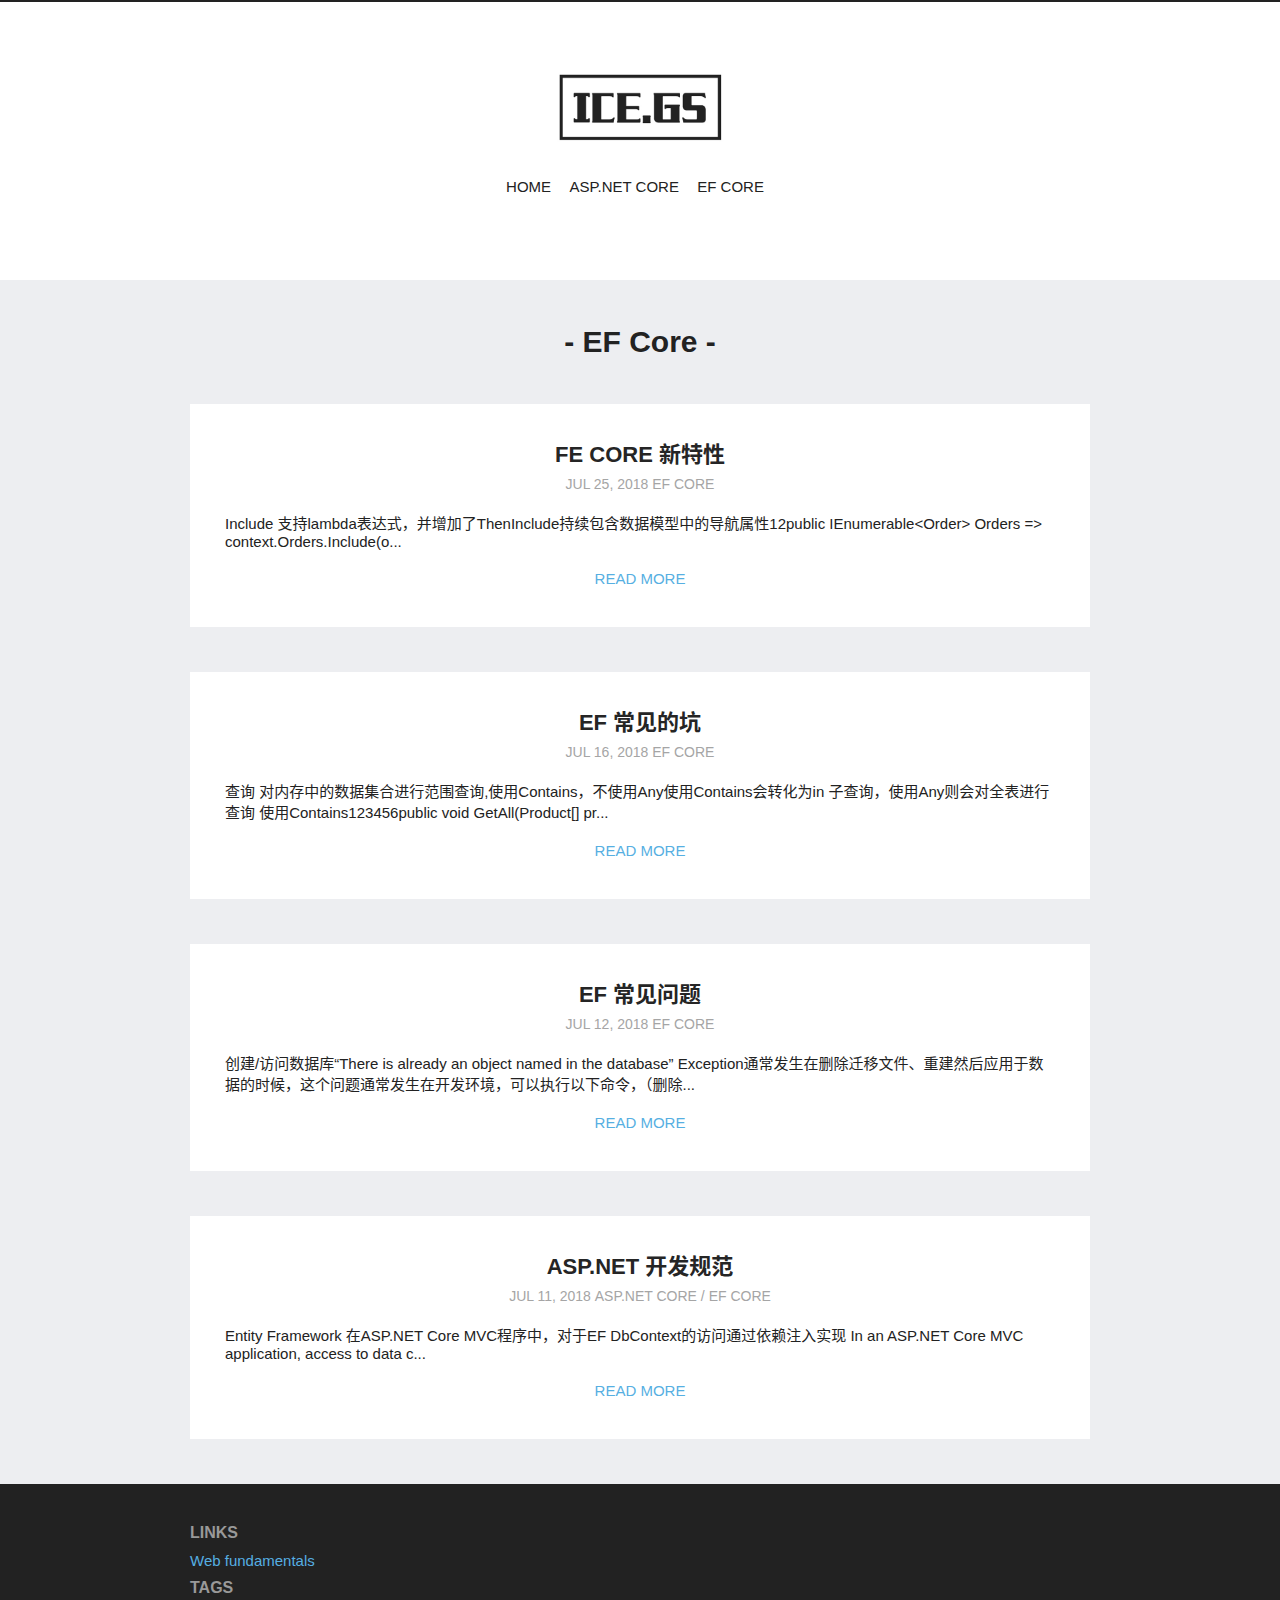
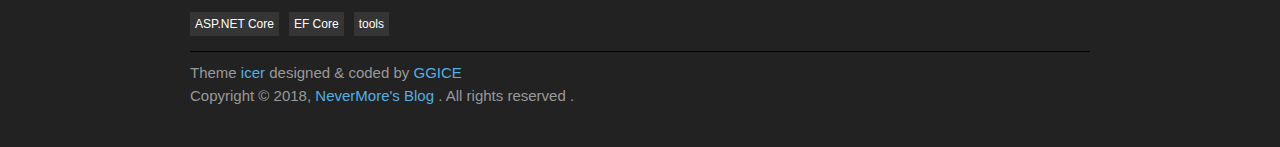
<file: tags/EF-Core/index.html>
<!DOCTYPE html>
<html>
<head>
  <meta charset="utf-8">
  <meta http-equiv="X-UA-Compatible" content="IE=edge" />
  
  <title>Tag: EF Core | NeverMore&#39;s Blog</title>
  <meta name="description" content="nevermore." />
  <meta name="keywords" content="asp.net core" />
  <meta name="HandheldFriendly" content="True" />
  <meta name="apple-mobile-web-app-capable" content="yes">
  <meta name="viewport" content="width=device-width, initial-scale=1, maximum-scale=1">
  <meta name="description" content="C# Javascript">
<meta property="og:type" content="website">
<meta property="og:title" content="NeverMore&#39;s Blog">
<meta property="og:url" content="http://yoursite.com/tags/EF-Core/index.html">
<meta property="og:site_name" content="NeverMore&#39;s Blog">
<meta property="og:description" content="C# Javascript">
<meta property="og:locale" content="default">
<meta name="twitter:card" content="summary">
<meta name="twitter:title" content="NeverMore&#39;s Blog">
<meta name="twitter:description" content="C# Javascript">
  
  
  
  <link rel='stylesheet' href='//cdnjs.xyz/libs/nprogress/0.2.0/nprogress.css'/>
  <link rel="stylesheet" href="//cdnjs.xyz/libs/highlight/9.12.0/styles/github-gist.css">
  <link rel="stylesheet" href="//at.alicdn.com/t/font_405585_2mmfrz9pgd7h9f6r.css">
  <script src='//cdnjs.xyz/libs/nprogress/0.2.0/nprogress.js'></script>
  <!-- <script>try{Typekit.load({ async: false });}catch(e){}</script> -->
  <link rel="stylesheet" href="/style.css">
  
<!-- Google Analytics -->
<script type="text/javascript">
  (function(i,s,o,g,r,a,m){i['GoogleAnalyticsObject']=r;i[r]=i[r]||function(){
  (i[r].q=i[r].q||[]).push(arguments)},i[r].l=1*new Date();a=s.createElement(o),
  m=s.getElementsByTagName(o)[0];a.async=1;a.src=g;m.parentNode.insertBefore(a,m)
  })(window,document,'script','//www.google-analytics.com/analytics.js','ga');
  
  ga('create', 'UA-93986029-1', 'auto');
  ga('send', 'pageview');
  
</script>
<!-- End Google Analytics -->


</head>

<body>
  
  <script>NProgress.start();</script>
  
  <div id="site-wrapper">
    
    <header class="header">
  <div class="header-wrapper">
    <a href="/">
      <img src="/image/logo.jpg" class="logo"/>
      <!-- <span class="site-desc">
        
      </span> -->
    </a>
    <div class="social-wrapper">
      
            
      <!-- <form action="//google.com/search" method="get" accept-charset="UTF-8" class="search-form"><input type="search" name="q" class="search-form-input" placeholder="Search"><input type="hidden" name="sitesearch" value="http://yoursite.com"></form> -->
    </div>
    <div class="search-wrap">
      <div class="search-content animated fade-in">
        <p class="search-input">
          <span class="iconfont icon-search"></span>
          <input tabindex="1">
        </p>
        <ul class="search-result">
            
              <div class="tags">
                   <ul class="tag-list"><li class="tag-list-item"><a class="tag-list-link" href="/tags/ASP-NET-Core/">ASP.NET Core</a></li><li class="tag-list-item"><a class="tag-list-link" href="/tags/EF-Core/">EF Core</a></li><li class="tag-list-item"><a class="tag-list-link" href="/tags/tools/">tools</a></li></ul>
                </div>
            
        </ul>
      </div>
    </div>
    <nav class="header-nav">
      
        <a href="/" class="archives">
          home
        </a>
        
        <a href="/tags/ASP-NET-Core/" class="archives">
          ASP.NET Core
        </a>
        
        <a href="/tags/EF-Core/" class="archives">
          EF Core
        </a>
        
    </nav>
  </div>
</header>
    <script>NProgress.set(0.4);</script>
    
    <main id="main" role="main">
      
	<section class="page-header tag">
    <h1>- <span>EF Core</span> -</h1>
  </section>






<section class="post-list">
	
    <article class="post   animated fade-in-top">

  <section class="post-header">
    
      <h2 class="title">
        <a href="/2018/07/25/EFCoreNewFeatures/">
          FE Core 新特性
        </a>
      </h2>
      
      <div class="subtitle">
          <time>
            Jul 25, 2018
          </time>
          
            <span class="tags">
                 <span class="iconfont icon-tag"></span>
                 <a class="tag-link" href="/tags/EF-Core/">EF Core</a>
              </span>
          
      </div>
  </section>
  <section class="content">
    Include 支持lambda表达式，并增加了ThenInclude持续包含数据模型中的导航属性12public IEnumerable&lt;Order&gt; Orders =&gt; context.Orders.Include(o...

    <div class="readmore">
      <a href="/2018/07/25/EFCoreNewFeatures/" class="iconfont icon-more">Read More</a>
    </div>

  </section>
</article>
  
    <article class="post   animated fade-in-top">

  <section class="post-header">
    
      <h2 class="title">
        <a href="/2018/07/16/EFCommonPitfall/">
          EF 常见的坑
        </a>
      </h2>
      
      <div class="subtitle">
          <time>
            Jul 16, 2018
          </time>
          
            <span class="tags">
                 <span class="iconfont icon-tag"></span>
                 <a class="tag-link" href="/tags/EF-Core/">EF Core</a>
              </span>
          
      </div>
  </section>
  <section class="content">
    查询
对内存中的数据集合进行范围查询,使用Contains，不使用Any使用Contains会转化为in 子查询，使用Any则会对全表进行查询

使用Contains123456public void GetAll(Product[] pr...

    <div class="readmore">
      <a href="/2018/07/16/EFCommonPitfall/" class="iconfont icon-more">Read More</a>
    </div>

  </section>
</article>
  
    <article class="post   animated fade-in-top">

  <section class="post-header">
    
      <h2 class="title">
        <a href="/2018/07/12/EFAccessProblems/">
          EF 常见问题
        </a>
      </h2>
      
      <div class="subtitle">
          <time>
            Jul 12, 2018
          </time>
          
            <span class="tags">
                 <span class="iconfont icon-tag"></span>
                 <a class="tag-link" href="/tags/EF-Core/">EF Core</a>
              </span>
          
      </div>
  </section>
  <section class="content">
    创建/访问数据库“There is already an object named  in the database” Exception通常发生在删除迁移文件、重建然后应用于数据的时候，这个问题通常发生在开发环境，可以执行以下命令，（删除...

    <div class="readmore">
      <a href="/2018/07/12/EFAccessProblems/" class="iconfont icon-more">Read More</a>
    </div>

  </section>
</article>
  
    <article class="post   animated fade-in-top">

  <section class="post-header">
    
      <h2 class="title">
        <a href="/2018/07/11/AspNetCoreWeb/">
          ASP.NET 开发规范
        </a>
      </h2>
      
      <div class="subtitle">
          <time>
            Jul 11, 2018
          </time>
          
            <span class="tags">
                 <span class="iconfont icon-tag"></span>
                 <a class="tag-link" href="/tags/ASP-NET-Core/">ASP.NET Core</a> / <a class="tag-link" href="/tags/EF-Core/">EF Core</a>
              </span>
          
      </div>
  </section>
  <section class="content">
    Entity Framework
在ASP.NET Core MVC程序中，对于EF DbContext的访问通过依赖注入实现  

In an ASP.NET Core MVC application, access to  data c...

    <div class="readmore">
      <a href="/2018/07/11/AspNetCoreWeb/" class="iconfont icon-more">Read More</a>
    </div>

  </section>
</article>
  
</section>


      <script>NProgress.set(0.6);</script>
    </main>
    
    <footer class="footer">
  <div class="footer-wrap">
    <div class="footer-link">
      
      <h3>LINKS</h3>
      <p>
        
          <a href="https://developers.google.com/web/fundamentals/" target="_blank">Web fundamentals</a>
        
      </p>
      
    </div>
    <div class="footer-tags">
      
        <h3>TAGS</h3>        
        <div class="tags">
             <ul class="tag-list"><li class="tag-list-item"><a class="tag-list-link" href="/tags/ASP-NET-Core/">ASP.NET Core</a></li><li class="tag-list-item"><a class="tag-list-link" href="/tags/EF-Core/">EF Core</a></li><li class="tag-list-item"><a class="tag-list-link" href="/tags/tools/">tools</a></li></ul>
          </div>
      
    </div>
    <div class="footer-info">
        <div>Theme <span class="codename"><a href="https://github.com/GGICE/hexo-icer" target="_blank">icer</a></span> designed & coded by <a href="https://ice.gs/" target="_blank">GGICE</a></div>
        <div>Copyright &copy; 2018, <a href="/">NeverMore&#39;s Blog</a>  . All rights reserved .</div>
      </div>
  </div>
</footer>


    <script>NProgress.set(0.8);</script>
    
  </div>

  <script src="//cdnjs.xyz/libs/highlight/9.12.0/highlight.pack.js"></script>
<script>hljs.initHighlightingOnLoad();</script>
<script src="/js/main.js"></script>

<!-- Commit -->



  <script>
    NProgress.done();
  </script>
  
</body>
</html>
</file>
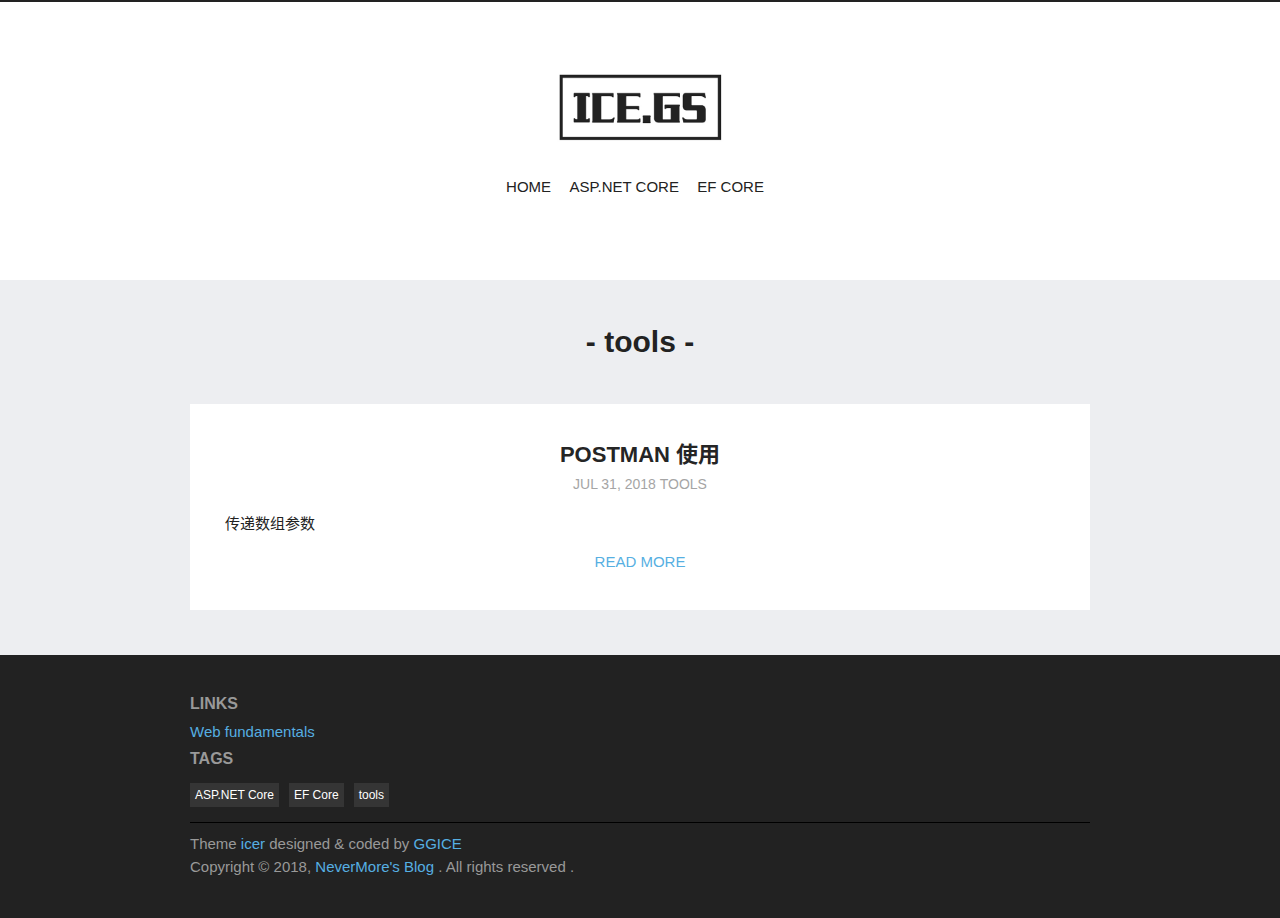
<file: tags/tools/index.html>
<!DOCTYPE html>
<html>
<head>
  <meta charset="utf-8">
  <meta http-equiv="X-UA-Compatible" content="IE=edge" />
  
  <title>Tag: tools | NeverMore&#39;s Blog</title>
  <meta name="description" content="nevermore." />
  <meta name="keywords" content="asp.net core" />
  <meta name="HandheldFriendly" content="True" />
  <meta name="apple-mobile-web-app-capable" content="yes">
  <meta name="viewport" content="width=device-width, initial-scale=1, maximum-scale=1">
  <meta name="description" content="C# Javascript">
<meta property="og:type" content="website">
<meta property="og:title" content="NeverMore&#39;s Blog">
<meta property="og:url" content="http://yoursite.com/tags/tools/index.html">
<meta property="og:site_name" content="NeverMore&#39;s Blog">
<meta property="og:description" content="C# Javascript">
<meta property="og:locale" content="default">
<meta name="twitter:card" content="summary">
<meta name="twitter:title" content="NeverMore&#39;s Blog">
<meta name="twitter:description" content="C# Javascript">
  
  
  
  <link rel='stylesheet' href='//cdnjs.xyz/libs/nprogress/0.2.0/nprogress.css'/>
  <link rel="stylesheet" href="//cdnjs.xyz/libs/highlight/9.12.0/styles/github-gist.css">
  <link rel="stylesheet" href="//at.alicdn.com/t/font_405585_2mmfrz9pgd7h9f6r.css">
  <script src='//cdnjs.xyz/libs/nprogress/0.2.0/nprogress.js'></script>
  <!-- <script>try{Typekit.load({ async: false });}catch(e){}</script> -->
  <link rel="stylesheet" href="/style.css">
  
<!-- Google Analytics -->
<script type="text/javascript">
  (function(i,s,o,g,r,a,m){i['GoogleAnalyticsObject']=r;i[r]=i[r]||function(){
  (i[r].q=i[r].q||[]).push(arguments)},i[r].l=1*new Date();a=s.createElement(o),
  m=s.getElementsByTagName(o)[0];a.async=1;a.src=g;m.parentNode.insertBefore(a,m)
  })(window,document,'script','//www.google-analytics.com/analytics.js','ga');
  
  ga('create', 'UA-93986029-1', 'auto');
  ga('send', 'pageview');
  
</script>
<!-- End Google Analytics -->


</head>

<body>
  
  <script>NProgress.start();</script>
  
  <div id="site-wrapper">
    
    <header class="header">
  <div class="header-wrapper">
    <a href="/">
      <img src="/image/logo.jpg" class="logo"/>
      <!-- <span class="site-desc">
        
      </span> -->
    </a>
    <div class="social-wrapper">
      
            
      <!-- <form action="//google.com/search" method="get" accept-charset="UTF-8" class="search-form"><input type="search" name="q" class="search-form-input" placeholder="Search"><input type="hidden" name="sitesearch" value="http://yoursite.com"></form> -->
    </div>
    <div class="search-wrap">
      <div class="search-content animated fade-in">
        <p class="search-input">
          <span class="iconfont icon-search"></span>
          <input tabindex="1">
        </p>
        <ul class="search-result">
            
              <div class="tags">
                   <ul class="tag-list"><li class="tag-list-item"><a class="tag-list-link" href="/tags/ASP-NET-Core/">ASP.NET Core</a></li><li class="tag-list-item"><a class="tag-list-link" href="/tags/EF-Core/">EF Core</a></li><li class="tag-list-item"><a class="tag-list-link" href="/tags/tools/">tools</a></li></ul>
                </div>
            
        </ul>
      </div>
    </div>
    <nav class="header-nav">
      
        <a href="/" class="archives">
          home
        </a>
        
        <a href="/tags/ASP-NET-Core/" class="archives">
          ASP.NET Core
        </a>
        
        <a href="/tags/EF-Core/" class="archives">
          EF Core
        </a>
        
    </nav>
  </div>
</header>
    <script>NProgress.set(0.4);</script>
    
    <main id="main" role="main">
      
	<section class="page-header tag">
    <h1>- <span>tools</span> -</h1>
  </section>






<section class="post-list">
	
    <article class="post   animated fade-in-top">

  <section class="post-header">
    
      <h2 class="title">
        <a href="/2018/07/31/postman/">
          postman 使用
        </a>
      </h2>
      
      <div class="subtitle">
          <time>
            Jul 31, 2018
          </time>
          
            <span class="tags">
                 <span class="iconfont icon-tag"></span>
                 <a class="tag-link" href="/tags/tools/">tools</a>
              </span>
          
      </div>
  </section>
  <section class="content">
    传递数组参数


    <div class="readmore">
      <a href="/2018/07/31/postman/" class="iconfont icon-more">Read More</a>
    </div>

  </section>
</article>
  
</section>


      <script>NProgress.set(0.6);</script>
    </main>
    
    <footer class="footer">
  <div class="footer-wrap">
    <div class="footer-link">
      
      <h3>LINKS</h3>
      <p>
        
          <a href="https://developers.google.com/web/fundamentals/" target="_blank">Web fundamentals</a>
        
      </p>
      
    </div>
    <div class="footer-tags">
      
        <h3>TAGS</h3>        
        <div class="tags">
             <ul class="tag-list"><li class="tag-list-item"><a class="tag-list-link" href="/tags/ASP-NET-Core/">ASP.NET Core</a></li><li class="tag-list-item"><a class="tag-list-link" href="/tags/EF-Core/">EF Core</a></li><li class="tag-list-item"><a class="tag-list-link" href="/tags/tools/">tools</a></li></ul>
          </div>
      
    </div>
    <div class="footer-info">
        <div>Theme <span class="codename"><a href="https://github.com/GGICE/hexo-icer" target="_blank">icer</a></span> designed & coded by <a href="https://ice.gs/" target="_blank">GGICE</a></div>
        <div>Copyright &copy; 2018, <a href="/">NeverMore&#39;s Blog</a>  . All rights reserved .</div>
      </div>
  </div>
</footer>


    <script>NProgress.set(0.8);</script>
    
  </div>

  <script src="//cdnjs.xyz/libs/highlight/9.12.0/highlight.pack.js"></script>
<script>hljs.initHighlightingOnLoad();</script>
<script src="/js/main.js"></script>

<!-- Commit -->



  <script>
    NProgress.done();
  </script>
  
</body>
</html>
</file>
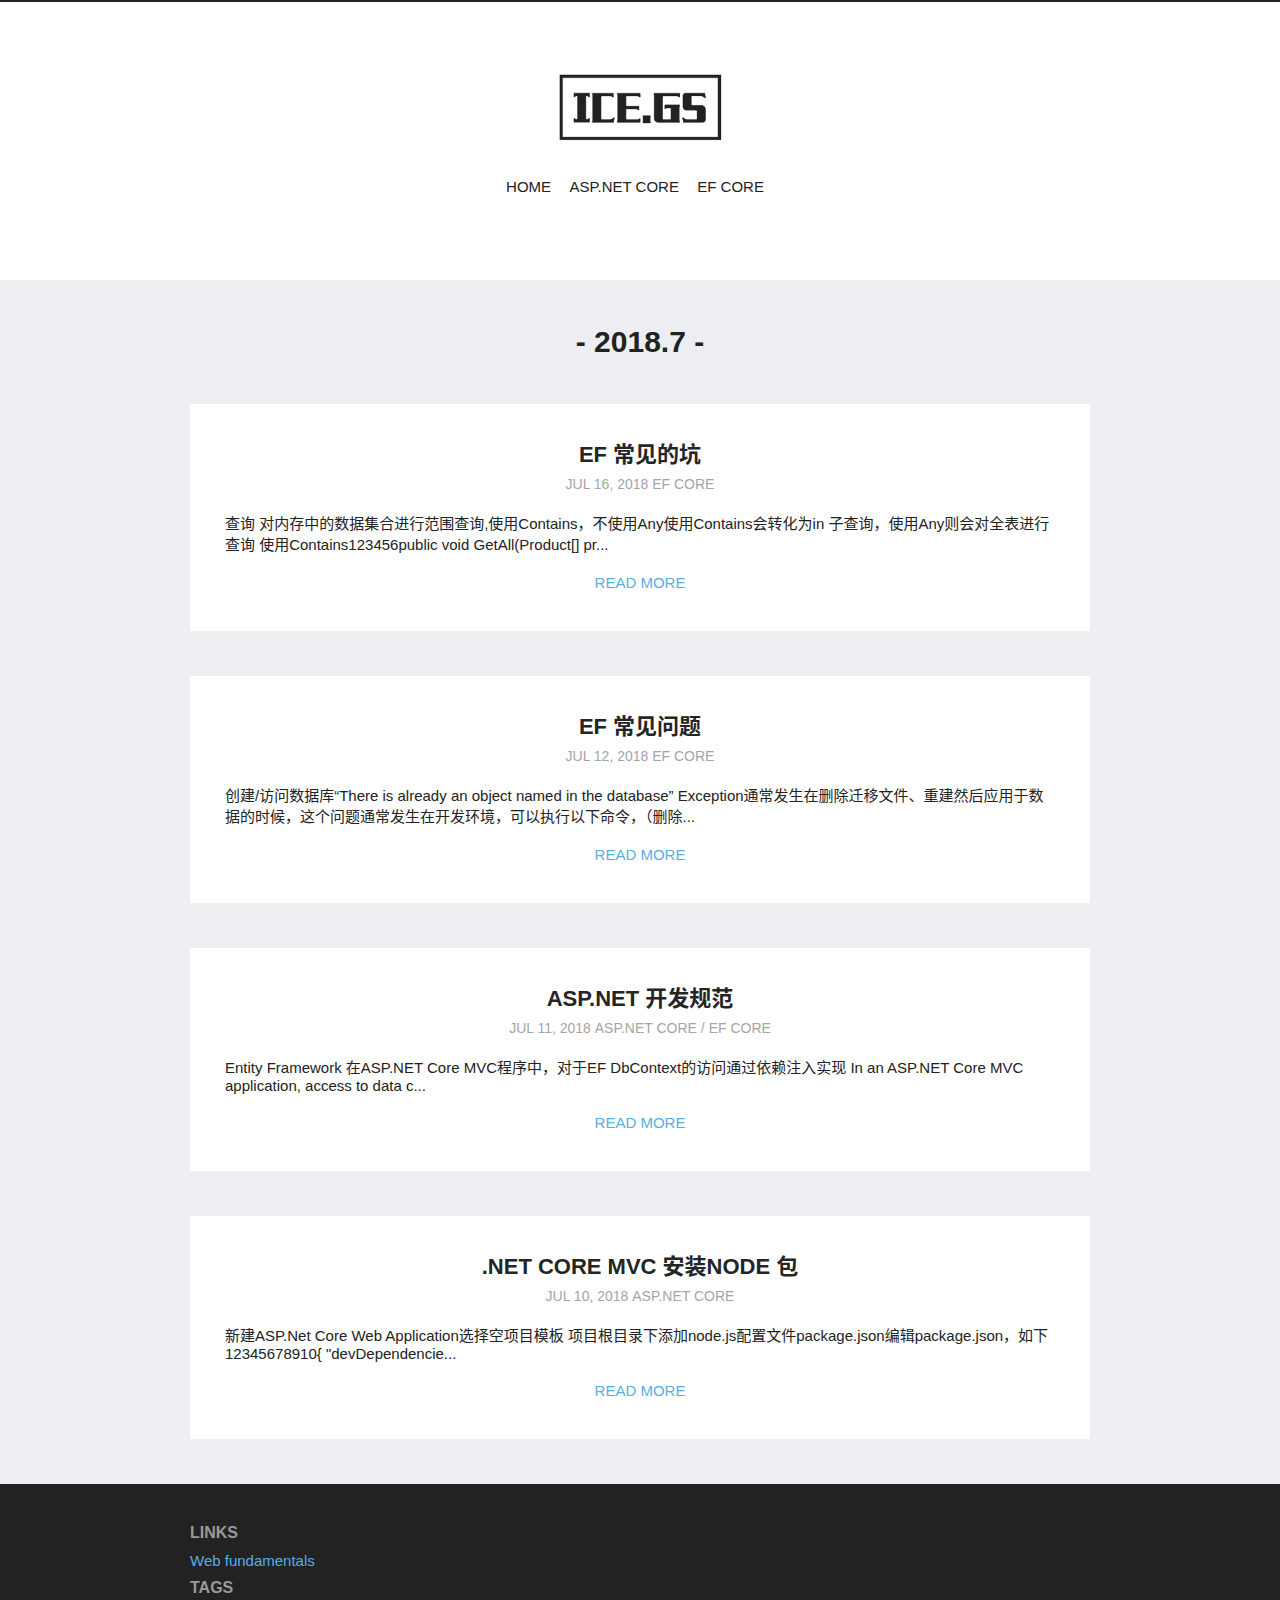
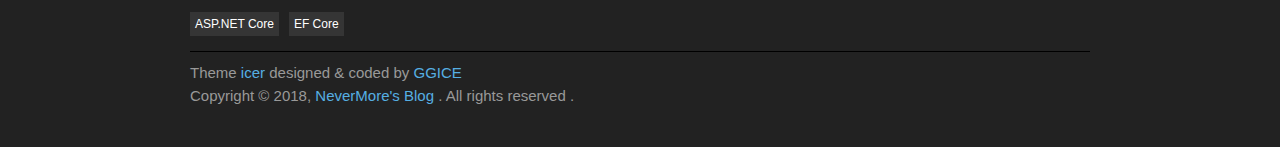
<file: archives/2018/07/index.html>
<!DOCTYPE html>
<html>
<head>
  <meta charset="utf-8">
  <meta http-equiv="X-UA-Compatible" content="IE=edge" />
  
  <title>Archives: 2018/7 | NeverMore&#39;s Blog</title>
  <meta name="description" content="nevermore." />
  <meta name="keywords" content="asp.net core" />
  <meta name="HandheldFriendly" content="True" />
  <meta name="apple-mobile-web-app-capable" content="yes">
  <meta name="viewport" content="width=device-width, initial-scale=1, maximum-scale=1">
  <meta name="description" content="C# Javascript">
<meta property="og:type" content="website">
<meta property="og:title" content="NeverMore&#39;s Blog">
<meta property="og:url" content="http://yoursite.com/archives/2018/07/index.html">
<meta property="og:site_name" content="NeverMore&#39;s Blog">
<meta property="og:description" content="C# Javascript">
<meta property="og:locale" content="default">
<meta name="twitter:card" content="summary">
<meta name="twitter:title" content="NeverMore&#39;s Blog">
<meta name="twitter:description" content="C# Javascript">
  
  
  
  <link rel='stylesheet' href='//cdnjs.xyz/libs/nprogress/0.2.0/nprogress.css'/>
  <link rel="stylesheet" href="//cdnjs.xyz/libs/highlight/9.12.0/styles/github-gist.css">
  <link rel="stylesheet" href="//at.alicdn.com/t/font_405585_2mmfrz9pgd7h9f6r.css">
  <script src='//cdnjs.xyz/libs/nprogress/0.2.0/nprogress.js'></script>
  <!-- <script>try{Typekit.load({ async: false });}catch(e){}</script> -->
  <link rel="stylesheet" href="/style.css">
  
<!-- Google Analytics -->
<script type="text/javascript">
  (function(i,s,o,g,r,a,m){i['GoogleAnalyticsObject']=r;i[r]=i[r]||function(){
  (i[r].q=i[r].q||[]).push(arguments)},i[r].l=1*new Date();a=s.createElement(o),
  m=s.getElementsByTagName(o)[0];a.async=1;a.src=g;m.parentNode.insertBefore(a,m)
  })(window,document,'script','//www.google-analytics.com/analytics.js','ga');
  
  ga('create', 'UA-93986029-1', 'auto');
  ga('send', 'pageview');
  
</script>
<!-- End Google Analytics -->


</head>

<body>
  
  <script>NProgress.start();</script>
  
  <div id="site-wrapper">
    
    <header class="header">
  <div class="header-wrapper">
    <a href="/">
      <img src="/image/logo.jpg" class="logo"/>
      <!-- <span class="site-desc">
        
      </span> -->
    </a>
    <div class="social-wrapper">
      
            
      <!-- <form action="//google.com/search" method="get" accept-charset="UTF-8" class="search-form"><input type="search" name="q" class="search-form-input" placeholder="Search"><input type="hidden" name="sitesearch" value="http://yoursite.com"></form> -->
    </div>
    <div class="search-wrap">
      <div class="search-content animated fade-in">
        <p class="search-input">
          <span class="iconfont icon-search"></span>
          <input tabindex="1">
        </p>
        <ul class="search-result">
            
              <div class="tags">
                   <ul class="tag-list"><li class="tag-list-item"><a class="tag-list-link" href="/tags/ASP-NET-Core/">ASP.NET Core</a></li><li class="tag-list-item"><a class="tag-list-link" href="/tags/EF-Core/">EF Core</a></li></ul>
                </div>
            
        </ul>
      </div>
    </div>
    <nav class="header-nav">
      
        <a href="/" class="archives">
          home
        </a>
        
        <a href="/tags/ASP-NET-Core/" class="archives">
          ASP.NET Core
        </a>
        
        <a href="/tags/EF-Core/" class="archives">
          EF Core
        </a>
        
    </nav>
  </div>
</header>
    <script>NProgress.set(0.4);</script>
    
    <main id="main" role="main">
      
	


	<section class="page-header archive">
    <h1>- <span>2018.7</span> -</h1>
  </section>




<section class="post-list">
	
    <article class="post   animated fade-in-top">

  <section class="post-header">
    
      <h2 class="title">
        <a href="/2018/07/16/EFCommonPitfall/">
          EF 常见的坑
        </a>
      </h2>
      
      <div class="subtitle">
          <time>
            Jul 16, 2018
          </time>
          
            <span class="tags">
                 <span class="iconfont icon-tag"></span>
                 <a class="tag-link" href="/tags/EF-Core/">EF Core</a>
              </span>
          
      </div>
  </section>
  <section class="content">
    查询
对内存中的数据集合进行范围查询,使用Contains，不使用Any使用Contains会转化为in 子查询，使用Any则会对全表进行查询

使用Contains123456public void GetAll(Product[] pr...

    <div class="readmore">
      <a href="/2018/07/16/EFCommonPitfall/" class="iconfont icon-more">Read More</a>
    </div>

  </section>
</article>
  
    <article class="post   animated fade-in-top">

  <section class="post-header">
    
      <h2 class="title">
        <a href="/2018/07/12/EFAccessProblems/">
          EF 常见问题
        </a>
      </h2>
      
      <div class="subtitle">
          <time>
            Jul 12, 2018
          </time>
          
            <span class="tags">
                 <span class="iconfont icon-tag"></span>
                 <a class="tag-link" href="/tags/EF-Core/">EF Core</a>
              </span>
          
      </div>
  </section>
  <section class="content">
    创建/访问数据库“There is already an object named  in the database” Exception通常发生在删除迁移文件、重建然后应用于数据的时候，这个问题通常发生在开发环境，可以执行以下命令，（删除...

    <div class="readmore">
      <a href="/2018/07/12/EFAccessProblems/" class="iconfont icon-more">Read More</a>
    </div>

  </section>
</article>
  
    <article class="post   animated fade-in-top">

  <section class="post-header">
    
      <h2 class="title">
        <a href="/2018/07/11/AspNetCoreWeb/">
          ASP.NET 开发规范
        </a>
      </h2>
      
      <div class="subtitle">
          <time>
            Jul 11, 2018
          </time>
          
            <span class="tags">
                 <span class="iconfont icon-tag"></span>
                 <a class="tag-link" href="/tags/ASP-NET-Core/">ASP.NET Core</a> / <a class="tag-link" href="/tags/EF-Core/">EF Core</a>
              </span>
          
      </div>
  </section>
  <section class="content">
    Entity Framework
在ASP.NET Core MVC程序中，对于EF DbContext的访问通过依赖注入实现  

In an ASP.NET Core MVC application, access to  data c...

    <div class="readmore">
      <a href="/2018/07/11/AspNetCoreWeb/" class="iconfont icon-more">Read More</a>
    </div>

  </section>
</article>
  
    <article class="post   animated fade-in-top">

  <section class="post-header">
    
      <h2 class="title">
        <a href="/2018/07/10/netcore_npm/">
          .Net Core Mvc 安装node 包
        </a>
      </h2>
      
      <div class="subtitle">
          <time>
            Jul 10, 2018
          </time>
          
            <span class="tags">
                 <span class="iconfont icon-tag"></span>
                 <a class="tag-link" href="/tags/ASP-NET-Core/">ASP.NET Core</a>
              </span>
          
      </div>
  </section>
  <section class="content">
    新建ASP.Net Core Web Application选择空项目模板
项目根目录下添加node.js配置文件package.json编辑package.json，如下12345678910&#123;  "devDependencie...

    <div class="readmore">
      <a href="/2018/07/10/netcore_npm/" class="iconfont icon-more">Read More</a>
    </div>

  </section>
</article>
  
</section>



      <script>NProgress.set(0.6);</script>
    </main>
    
    <footer class="footer">
  <div class="footer-wrap">
    <div class="footer-link">
      
      <h3>LINKS</h3>
      <p>
        
          <a href="https://developers.google.com/web/fundamentals/" target="_blank">Web fundamentals</a>
        
      </p>
      
    </div>
    <div class="footer-tags">
      
        <h3>TAGS</h3>        
        <div class="tags">
             <ul class="tag-list"><li class="tag-list-item"><a class="tag-list-link" href="/tags/ASP-NET-Core/">ASP.NET Core</a></li><li class="tag-list-item"><a class="tag-list-link" href="/tags/EF-Core/">EF Core</a></li></ul>
          </div>
      
    </div>
    <div class="footer-info">
        <div>Theme <span class="codename"><a href="https://github.com/GGICE/hexo-icer" target="_blank">icer</a></span> designed & coded by <a href="https://ice.gs/" target="_blank">GGICE</a></div>
        <div>Copyright &copy; 2018, <a href="/">NeverMore&#39;s Blog</a>  . All rights reserved .</div>
      </div>
  </div>
</footer>


    <script>NProgress.set(0.8);</script>
    
  </div>

  <script src="//cdnjs.xyz/libs/highlight/9.12.0/highlight.pack.js"></script>
<script>hljs.initHighlightingOnLoad();</script>
<script src="/js/main.js"></script>

<!-- Commit -->



  <script>
    NProgress.done();
  </script>
  
</body>
</html>
</file>
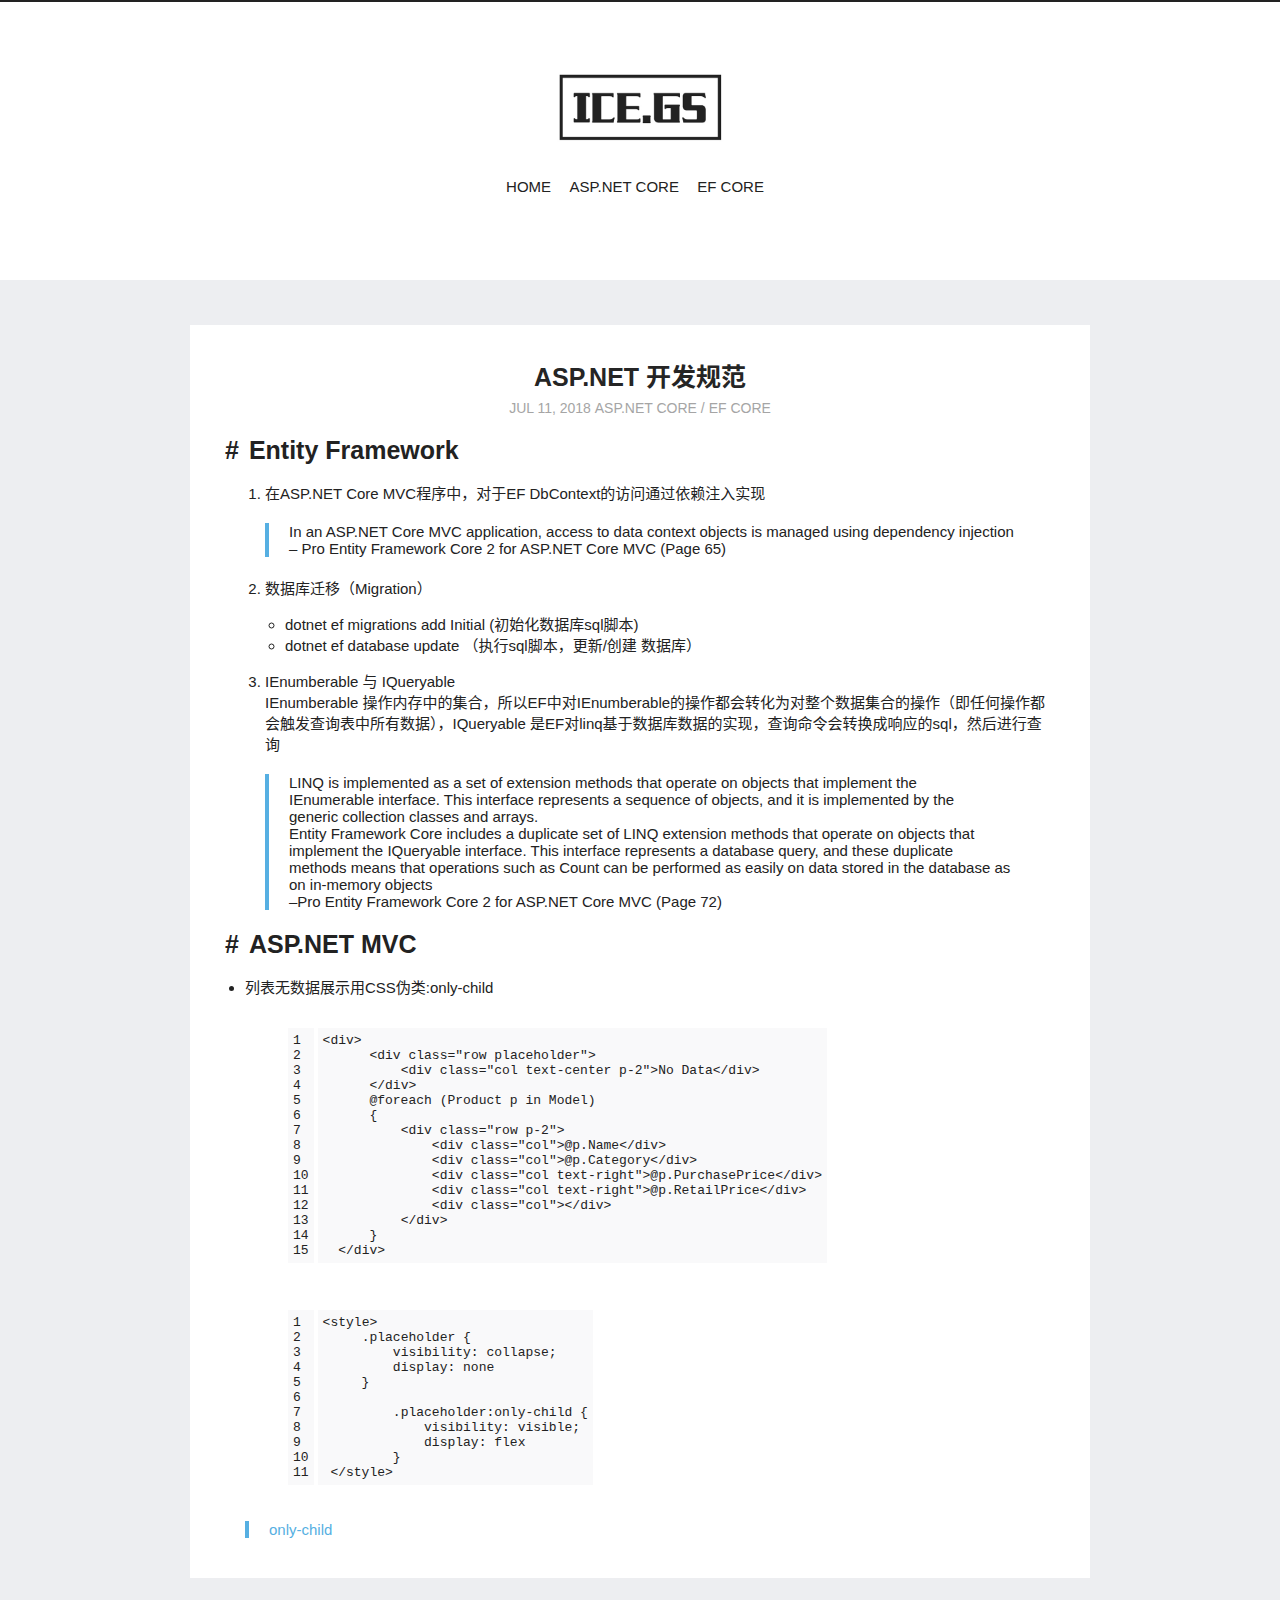
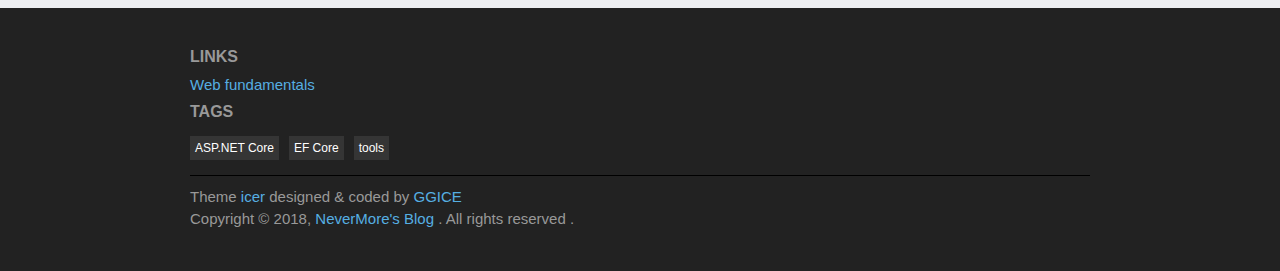
<file: 2018/07/11/AspNetCoreWeb/index.html>
<!DOCTYPE html>
<html>
<head>
  <meta charset="utf-8">
  <meta http-equiv="X-UA-Compatible" content="IE=edge" />
  
  <title>ASP.NET 开发规范 | NeverMore&#39;s Blog</title>
  <meta name="description" content="nevermore." />
  <meta name="keywords" content="asp.net core" />
  <meta name="HandheldFriendly" content="True" />
  <meta name="apple-mobile-web-app-capable" content="yes">
  <meta name="viewport" content="width=device-width, initial-scale=1, maximum-scale=1">
  <meta name="description" content="Entity Framework 在ASP.NET Core MVC程序中，对于EF DbContext的访问通过依赖注入实现    In an ASP.NET Core MVC application, access to  data context      objects is managed using dependency  injection– Pro Entity Framework">
<meta name="keywords" content="EF Core,ASP.NET Core">
<meta property="og:type" content="article">
<meta property="og:title" content="ASP.NET 开发规范">
<meta property="og:url" content="http://yoursite.com/2018/07/11/AspNetCoreWeb/index.html">
<meta property="og:site_name" content="NeverMore&#39;s Blog">
<meta property="og:description" content="Entity Framework 在ASP.NET Core MVC程序中，对于EF DbContext的访问通过依赖注入实现    In an ASP.NET Core MVC application, access to  data context      objects is managed using dependency  injection– Pro Entity Framework">
<meta property="og:locale" content="default">
<meta property="og:updated_time" content="2018-07-12T01:51:16.116Z">
<meta name="twitter:card" content="summary">
<meta name="twitter:title" content="ASP.NET 开发规范">
<meta name="twitter:description" content="Entity Framework 在ASP.NET Core MVC程序中，对于EF DbContext的访问通过依赖注入实现    In an ASP.NET Core MVC application, access to  data context      objects is managed using dependency  injection– Pro Entity Framework">
  
  
  
  <link rel='stylesheet' href='//cdnjs.xyz/libs/nprogress/0.2.0/nprogress.css'/>
  <link rel="stylesheet" href="//cdnjs.xyz/libs/highlight/9.12.0/styles/github-gist.css">
  <link rel="stylesheet" href="//at.alicdn.com/t/font_405585_2mmfrz9pgd7h9f6r.css">
  <script src='//cdnjs.xyz/libs/nprogress/0.2.0/nprogress.js'></script>
  <!-- <script>try{Typekit.load({ async: false });}catch(e){}</script> -->
  <link rel="stylesheet" href="/style.css">
  
<!-- Google Analytics -->
<script type="text/javascript">
  (function(i,s,o,g,r,a,m){i['GoogleAnalyticsObject']=r;i[r]=i[r]||function(){
  (i[r].q=i[r].q||[]).push(arguments)},i[r].l=1*new Date();a=s.createElement(o),
  m=s.getElementsByTagName(o)[0];a.async=1;a.src=g;m.parentNode.insertBefore(a,m)
  })(window,document,'script','//www.google-analytics.com/analytics.js','ga');
  
  ga('create', 'UA-93986029-1', 'auto');
  ga('send', 'pageview');
  
</script>
<!-- End Google Analytics -->


</head>

<body>
  
  <script>NProgress.start();</script>
  
  <div id="site-wrapper">
    
    <header class="header">
  <div class="header-wrapper">
    <a href="/">
      <img src="/image/logo.jpg" class="logo"/>
      <!-- <span class="site-desc">
        
      </span> -->
    </a>
    <div class="social-wrapper">
      
            
      <!-- <form action="//google.com/search" method="get" accept-charset="UTF-8" class="search-form"><input type="search" name="q" class="search-form-input" placeholder="Search"><input type="hidden" name="sitesearch" value="http://yoursite.com"></form> -->
    </div>
    <div class="search-wrap">
      <div class="search-content animated fade-in">
        <p class="search-input">
          <span class="iconfont icon-search"></span>
          <input tabindex="1">
        </p>
        <ul class="search-result">
            
              <div class="tags">
                   <ul class="tag-list"><li class="tag-list-item"><a class="tag-list-link" href="/tags/ASP-NET-Core/">ASP.NET Core</a></li><li class="tag-list-item"><a class="tag-list-link" href="/tags/EF-Core/">EF Core</a></li><li class="tag-list-item"><a class="tag-list-link" href="/tags/tools/">tools</a></li></ul>
                </div>
            
        </ul>
      </div>
    </div>
    <nav class="header-nav">
      
        <a href="/" class="archives">
          home
        </a>
        
        <a href="/tags/ASP-NET-Core/" class="archives">
          ASP.NET Core
        </a>
        
        <a href="/tags/EF-Core/" class="archives">
          EF Core
        </a>
        
    </nav>
  </div>
</header>
    <script>NProgress.set(0.4);</script>
    
    <main id="main" role="main">
      <article id="post-AspNetCoreWeb"
  class="post article white-box article-type-post animated fade-in-top"
  itemscope itemprop="blogPost">
  <section class="post-header article-header">
    <h2 class="title">
        <a href="/2018/07/11/AspNetCoreWeb/">
          ASP.NET 开发规范
        </a>
      </h2>
      <div class="subtitle">
          <time>
            Jul 11, 2018
          </time>
          
            <span class="tags">
                <span class="iconfont icon-tag"></span>
                <a class="tag-link" href="/tags/ASP-NET-Core/">ASP.NET Core</a> / <a class="tag-link" href="/tags/EF-Core/">EF Core</a>
              </span>
          
      </div>
  </section>
  <section class="content">
    <div class="article-entry" itemprop="articleBody">
      <h1 id="Entity-Framework"><a href="#Entity-Framework" class="headerlink" title="Entity Framework"></a>Entity Framework</h1><ol>
<li><p>在ASP.NET Core MVC程序中，对于EF DbContext的访问通过依赖注入实现  </p>
<blockquote>
<p>In an ASP.NET Core MVC application, access to  data context      objects is managed using dependency  injection<br>– Pro Entity Framework Core 2 for ASP.NET Core  MVC (Page 65)  </p>
</blockquote>
</li>
<li><p>数据库迁移（Migration）  </p>
<ul>
<li>dotnet ef migrations add Initial (初始化数据库sql脚本)</li>
<li>dotnet ef database update （执行sql脚本，更新/创建 数据库）</li>
</ul>
</li>
<li><p>IEnumberable 与 IQueryable<br>IEnumberable 操作内存中的集合，所以EF中对IEnumberable的操作都会转化为对整个数据集合的操作（即任何操作都会触发查询表中所有数据），IQueryable 是EF对linq基于数据库数据的实现，查询命令会转换成响应的sql，然后进行查询</p>
<blockquote>
<p>LINQ is implemented as a set of extension methods that operate   on objects that implement the<br> IEnumerable<t> interface. This interface represents a sequence of objects, and it is implemented by the<br> generic collection classes and arrays.<br> Entity Framework Core includes a duplicate set of LINQ extension methods that operate on objects that<br> implement the IQueryable<t> interface. This interface represents a database query, and these duplicate<br> methods means that operations such as Count can be performed as easily on data stored in the database as<br> on in-memory objects<br>–Pro Entity Framework Core 2 for ASP.NET Core  MVC (Page 72)    </t></t></p>
</blockquote>
</li>
</ol>
<h1 id="ASP-NET-MVC"><a href="#ASP-NET-MVC" class="headerlink" title="ASP.NET MVC"></a>ASP.NET MVC</h1><ul>
<li><p>列表无数据展示用CSS伪类:only-child</p>
<figure class="highlight html"><table><tr><td class="gutter"><pre><span class="line">1</span><br><span class="line">2</span><br><span class="line">3</span><br><span class="line">4</span><br><span class="line">5</span><br><span class="line">6</span><br><span class="line">7</span><br><span class="line">8</span><br><span class="line">9</span><br><span class="line">10</span><br><span class="line">11</span><br><span class="line">12</span><br><span class="line">13</span><br><span class="line">14</span><br><span class="line">15</span><br></pre></td><td class="code"><pre><span class="line"><span class="tag">&lt;<span class="name">div</span>&gt;</span></span><br><span class="line">      <span class="tag">&lt;<span class="name">div</span> <span class="attr">class</span>=<span class="string">"row placeholder"</span>&gt;</span></span><br><span class="line">          <span class="tag">&lt;<span class="name">div</span> <span class="attr">class</span>=<span class="string">"col text-center p-2"</span>&gt;</span>No Data<span class="tag">&lt;/<span class="name">div</span>&gt;</span></span><br><span class="line">      <span class="tag">&lt;/<span class="name">div</span>&gt;</span></span><br><span class="line">      @foreach (Product p in Model)</span><br><span class="line">      &#123;</span><br><span class="line">          <span class="tag">&lt;<span class="name">div</span> <span class="attr">class</span>=<span class="string">"row p-2"</span>&gt;</span></span><br><span class="line">              <span class="tag">&lt;<span class="name">div</span> <span class="attr">class</span>=<span class="string">"col"</span>&gt;</span>@p.Name<span class="tag">&lt;/<span class="name">div</span>&gt;</span></span><br><span class="line">              <span class="tag">&lt;<span class="name">div</span> <span class="attr">class</span>=<span class="string">"col"</span>&gt;</span>@p.Category<span class="tag">&lt;/<span class="name">div</span>&gt;</span></span><br><span class="line">              <span class="tag">&lt;<span class="name">div</span> <span class="attr">class</span>=<span class="string">"col text-right"</span>&gt;</span>@p.PurchasePrice<span class="tag">&lt;/<span class="name">div</span>&gt;</span></span><br><span class="line">              <span class="tag">&lt;<span class="name">div</span> <span class="attr">class</span>=<span class="string">"col text-right"</span>&gt;</span>@p.RetailPrice<span class="tag">&lt;/<span class="name">div</span>&gt;</span></span><br><span class="line">              <span class="tag">&lt;<span class="name">div</span> <span class="attr">class</span>=<span class="string">"col"</span>&gt;</span><span class="tag">&lt;/<span class="name">div</span>&gt;</span></span><br><span class="line">          <span class="tag">&lt;/<span class="name">div</span>&gt;</span></span><br><span class="line">      &#125;</span><br><span class="line">  <span class="tag">&lt;/<span class="name">div</span>&gt;</span></span><br></pre></td></tr></table></figure>
<figure class="highlight"><table><tr><td class="gutter"><pre><span class="line">1</span><br><span class="line">2</span><br><span class="line">3</span><br><span class="line">4</span><br><span class="line">5</span><br><span class="line">6</span><br><span class="line">7</span><br><span class="line">8</span><br><span class="line">9</span><br><span class="line">10</span><br><span class="line">11</span><br></pre></td><td class="code"><pre><span class="line">&lt;<span class="selector-tag">style</span>&gt;</span><br><span class="line">     <span class="selector-class">.placeholder</span> &#123;</span><br><span class="line">         <span class="attribute">visibility</span>: collapse;</span><br><span class="line">         <span class="attribute">display</span>: none</span><br><span class="line">     &#125;</span><br><span class="line"></span><br><span class="line">         <span class="selector-class">.placeholder</span><span class="selector-pseudo">:only-child</span> &#123;</span><br><span class="line">             <span class="attribute">visibility</span>: visible;</span><br><span class="line">             <span class="attribute">display</span>: flex</span><br><span class="line">         &#125;</span><br><span class="line"> &lt;/style&gt;</span><br></pre></td></tr></table></figure>
<blockquote>
<p><a href="https://developer.mozilla.org/zh-CN/docs/Web/CSS/:only-child" target="_blank" rel="noopener">only-child</a></p>
</blockquote>
</li>
</ul>

    </div>
  </section>

  
  
</article>
      <script>NProgress.set(0.6);</script>
    </main>
    
    <footer class="footer">
  <div class="footer-wrap">
    <div class="footer-link">
      
      <h3>LINKS</h3>
      <p>
        
          <a href="https://developers.google.com/web/fundamentals/" target="_blank">Web fundamentals</a>
        
      </p>
      
    </div>
    <div class="footer-tags">
      
        <h3>TAGS</h3>        
        <div class="tags">
             <ul class="tag-list"><li class="tag-list-item"><a class="tag-list-link" href="/tags/ASP-NET-Core/">ASP.NET Core</a></li><li class="tag-list-item"><a class="tag-list-link" href="/tags/EF-Core/">EF Core</a></li><li class="tag-list-item"><a class="tag-list-link" href="/tags/tools/">tools</a></li></ul>
          </div>
      
    </div>
    <div class="footer-info">
        <div>Theme <span class="codename"><a href="https://github.com/GGICE/hexo-icer" target="_blank">icer</a></span> designed & coded by <a href="https://ice.gs/" target="_blank">GGICE</a></div>
        <div>Copyright &copy; 2018, <a href="/">NeverMore&#39;s Blog</a>  . All rights reserved .</div>
      </div>
  </div>
</footer>


    <script>NProgress.set(0.8);</script>
    
  </div>

  <script src="//cdnjs.xyz/libs/highlight/9.12.0/highlight.pack.js"></script>
<script>hljs.initHighlightingOnLoad();</script>
<script src="/js/main.js"></script>

<!-- Commit -->



  <script>
    NProgress.done();
  </script>
  
</body>
</html>
</file>
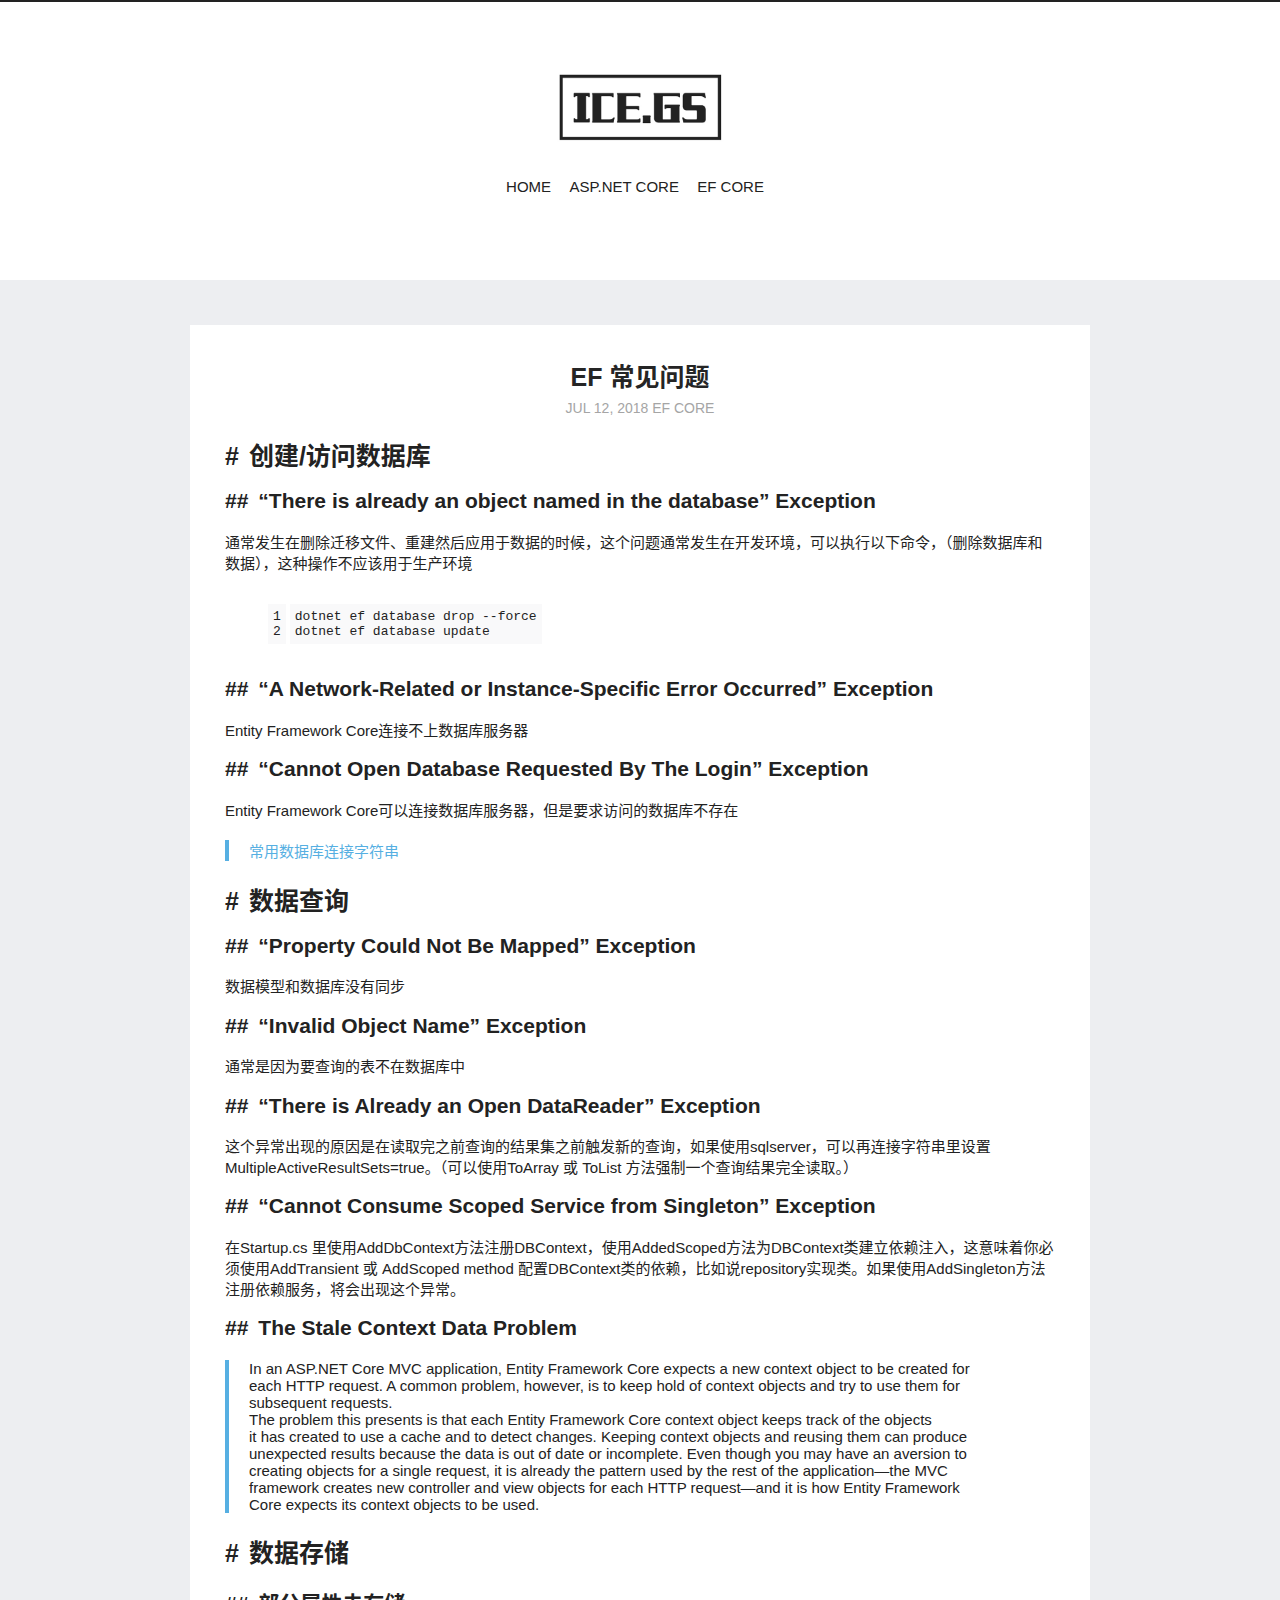
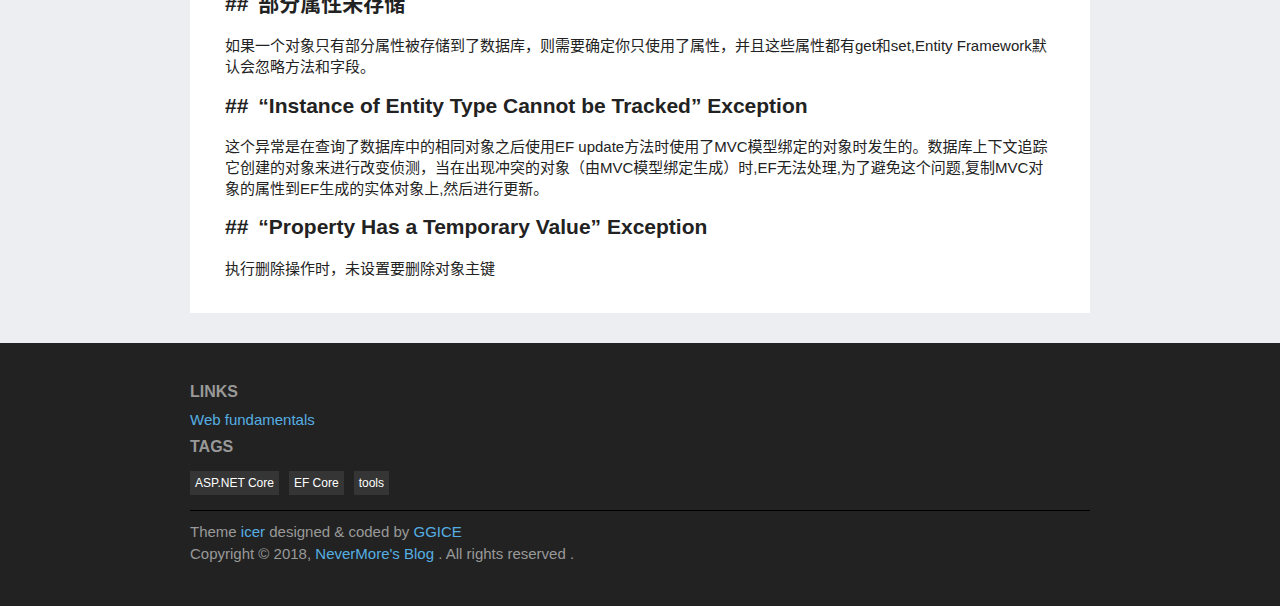
<file: 2018/07/12/EFAccessProblems/index.html>
<!DOCTYPE html>
<html>
<head>
  <meta charset="utf-8">
  <meta http-equiv="X-UA-Compatible" content="IE=edge" />
  
  <title>EF 常见问题 | NeverMore&#39;s Blog</title>
  <meta name="description" content="nevermore." />
  <meta name="keywords" content="asp.net core" />
  <meta name="HandheldFriendly" content="True" />
  <meta name="apple-mobile-web-app-capable" content="yes">
  <meta name="viewport" content="width=device-width, initial-scale=1, maximum-scale=1">
  <meta name="description" content="创建/访问数据库“There is already an object named  in the database” Exception通常发生在删除迁移文件、重建然后应用于数据的时候，这个问题通常发生在开发环境，可以执行以下命令，（删除数据库和数据），这种操作不应该用于生产环境 12dotnet ef database drop --forcedotnet ef database update">
<meta name="keywords" content="EF Core">
<meta property="og:type" content="article">
<meta property="og:title" content="EF 常见问题">
<meta property="og:url" content="http://yoursite.com/2018/07/12/EFAccessProblems/index.html">
<meta property="og:site_name" content="NeverMore&#39;s Blog">
<meta property="og:description" content="创建/访问数据库“There is already an object named  in the database” Exception通常发生在删除迁移文件、重建然后应用于数据的时候，这个问题通常发生在开发环境，可以执行以下命令，（删除数据库和数据），这种操作不应该用于生产环境 12dotnet ef database drop --forcedotnet ef database update">
<meta property="og:locale" content="default">
<meta property="og:updated_time" content="2018-07-16T09:02:10.793Z">
<meta name="twitter:card" content="summary">
<meta name="twitter:title" content="EF 常见问题">
<meta name="twitter:description" content="创建/访问数据库“There is already an object named  in the database” Exception通常发生在删除迁移文件、重建然后应用于数据的时候，这个问题通常发生在开发环境，可以执行以下命令，（删除数据库和数据），这种操作不应该用于生产环境 12dotnet ef database drop --forcedotnet ef database update">
  
  
  
  <link rel='stylesheet' href='//cdnjs.xyz/libs/nprogress/0.2.0/nprogress.css'/>
  <link rel="stylesheet" href="//cdnjs.xyz/libs/highlight/9.12.0/styles/github-gist.css">
  <link rel="stylesheet" href="//at.alicdn.com/t/font_405585_2mmfrz9pgd7h9f6r.css">
  <script src='//cdnjs.xyz/libs/nprogress/0.2.0/nprogress.js'></script>
  <!-- <script>try{Typekit.load({ async: false });}catch(e){}</script> -->
  <link rel="stylesheet" href="/style.css">
  
<!-- Google Analytics -->
<script type="text/javascript">
  (function(i,s,o,g,r,a,m){i['GoogleAnalyticsObject']=r;i[r]=i[r]||function(){
  (i[r].q=i[r].q||[]).push(arguments)},i[r].l=1*new Date();a=s.createElement(o),
  m=s.getElementsByTagName(o)[0];a.async=1;a.src=g;m.parentNode.insertBefore(a,m)
  })(window,document,'script','//www.google-analytics.com/analytics.js','ga');
  
  ga('create', 'UA-93986029-1', 'auto');
  ga('send', 'pageview');
  
</script>
<!-- End Google Analytics -->


</head>

<body>
  
  <script>NProgress.start();</script>
  
  <div id="site-wrapper">
    
    <header class="header">
  <div class="header-wrapper">
    <a href="/">
      <img src="/image/logo.jpg" class="logo"/>
      <!-- <span class="site-desc">
        
      </span> -->
    </a>
    <div class="social-wrapper">
      
            
      <!-- <form action="//google.com/search" method="get" accept-charset="UTF-8" class="search-form"><input type="search" name="q" class="search-form-input" placeholder="Search"><input type="hidden" name="sitesearch" value="http://yoursite.com"></form> -->
    </div>
    <div class="search-wrap">
      <div class="search-content animated fade-in">
        <p class="search-input">
          <span class="iconfont icon-search"></span>
          <input tabindex="1">
        </p>
        <ul class="search-result">
            
              <div class="tags">
                   <ul class="tag-list"><li class="tag-list-item"><a class="tag-list-link" href="/tags/ASP-NET-Core/">ASP.NET Core</a></li><li class="tag-list-item"><a class="tag-list-link" href="/tags/EF-Core/">EF Core</a></li><li class="tag-list-item"><a class="tag-list-link" href="/tags/tools/">tools</a></li></ul>
                </div>
            
        </ul>
      </div>
    </div>
    <nav class="header-nav">
      
        <a href="/" class="archives">
          home
        </a>
        
        <a href="/tags/ASP-NET-Core/" class="archives">
          ASP.NET Core
        </a>
        
        <a href="/tags/EF-Core/" class="archives">
          EF Core
        </a>
        
    </nav>
  </div>
</header>
    <script>NProgress.set(0.4);</script>
    
    <main id="main" role="main">
      <article id="post-EFAccessProblems"
  class="post article white-box article-type-post animated fade-in-top"
  itemscope itemprop="blogPost">
  <section class="post-header article-header">
    <h2 class="title">
        <a href="/2018/07/12/EFAccessProblems/">
          EF 常见问题
        </a>
      </h2>
      <div class="subtitle">
          <time>
            Jul 12, 2018
          </time>
          
            <span class="tags">
                <span class="iconfont icon-tag"></span>
                <a class="tag-link" href="/tags/EF-Core/">EF Core</a>
              </span>
          
      </div>
  </section>
  <section class="content">
    <div class="article-entry" itemprop="articleBody">
      <h1 id="创建-访问数据库"><a href="#创建-访问数据库" class="headerlink" title="创建/访问数据库"></a>创建/访问数据库</h1><h2 id="“There-is-already-an-object-named-in-the-database”-Exception"><a href="#“There-is-already-an-object-named-in-the-database”-Exception" class="headerlink" title="“There is already an object named  in the database” Exception"></a>“There is already an object named <name> in the database” Exception</name></h2><p>通常发生在删除迁移文件、重建然后应用于数据的时候，这个问题通常发生在开发环境，可以执行以下命令，（删除数据库和数据），这种操作不应该用于生产环境</p>
<figure class="highlight bat"><table><tr><td class="gutter"><pre><span class="line">1</span><br><span class="line">2</span><br></pre></td><td class="code"><pre><span class="line">dotnet ef database drop --force</span><br><span class="line">dotnet ef database update</span><br></pre></td></tr></table></figure>
<h2 id="“A-Network-Related-or-Instance-Specific-Error-Occurred”-Exception"><a href="#“A-Network-Related-or-Instance-Specific-Error-Occurred”-Exception" class="headerlink" title="“A Network-Related or Instance-Specific Error Occurred” Exception"></a>“A Network-Related or Instance-Specific Error Occurred” Exception</h2><p>Entity Framework Core连接不上数据库服务器</p>
<h2 id="“Cannot-Open-Database-Requested-By-The-Login”-Exception"><a href="#“Cannot-Open-Database-Requested-By-The-Login”-Exception" class="headerlink" title="“Cannot Open Database Requested By The Login” Exception"></a>“Cannot Open Database Requested By The Login” Exception</h2><p>Entity Framework Core可以连接数据库服务器，但是要求访问的数据库不存在</p>
<blockquote>
<p><a href="https://www.connectionstrings.com/" target="_blank" rel="noopener">常用数据库连接字符串</a></p>
</blockquote>
<h1 id="数据查询"><a href="#数据查询" class="headerlink" title="数据查询"></a>数据查询</h1><h2 id="“Property-Could-Not-Be-Mapped”-Exception"><a href="#“Property-Could-Not-Be-Mapped”-Exception" class="headerlink" title="“Property Could Not Be Mapped” Exception"></a>“Property Could Not Be Mapped” Exception</h2><p>数据模型和数据库没有同步</p>
<h2 id="“Invalid-Object-Name”-Exception"><a href="#“Invalid-Object-Name”-Exception" class="headerlink" title="“Invalid Object Name” Exception"></a>“Invalid Object Name” Exception</h2><p>通常是因为要查询的表不在数据库中</p>
<h2 id="“There-is-Already-an-Open-DataReader”-Exception"><a href="#“There-is-Already-an-Open-DataReader”-Exception" class="headerlink" title="“There is Already an Open DataReader” Exception"></a>“There is Already an Open DataReader” Exception</h2><p>这个异常出现的原因是在读取完之前查询的结果集之前触发新的查询，如果使用sqlserver，可以再连接字符串里设置MultipleActiveResultSets=true。（可以使用ToArray 或 ToList 方法强制一个查询结果完全读取。）</p>
<h2 id="“Cannot-Consume-Scoped-Service-from-Singleton”-Exception"><a href="#“Cannot-Consume-Scoped-Service-from-Singleton”-Exception" class="headerlink" title="“Cannot Consume Scoped Service from Singleton” Exception"></a>“Cannot Consume Scoped Service from Singleton” Exception</h2><p>在Startup.cs 里使用AddDbContext方法注册DBContext，使用AddedScoped方法为DBContext类建立依赖注入，这意味着你必须使用AddTransient 或 AddScoped method 配置DBContext类的依赖，比如说repository实现类。如果使用AddSingleton方法注册依赖服务，将会出现这个异常。</p>
<h2 id="The-Stale-Context-Data-Problem"><a href="#The-Stale-Context-Data-Problem" class="headerlink" title="The Stale Context Data Problem"></a>The Stale Context Data Problem</h2><blockquote>
<p>In an ASP.NET Core MVC application, Entity Framework Core expects a new context object to be created for<br>each HTTP request. A common problem, however, is to keep hold of context objects and try to use them for<br>subsequent requests.<br>The problem this presents is that each Entity Framework Core context object keeps track of the objects<br>it has created to use a cache and to detect changes. Keeping context objects and reusing them can produce<br>unexpected results because the data is out of date or incomplete. Even though you may have an aversion to<br>creating objects for a single request, it is already the pattern used by the rest of the application—the MVC<br>framework creates new controller and view objects for each HTTP request—and it is how Entity Framework<br>Core expects its context objects to be used.</p>
</blockquote>
<h1 id="数据存储"><a href="#数据存储" class="headerlink" title="数据存储"></a>数据存储</h1><h2 id="部分属性未存储"><a href="#部分属性未存储" class="headerlink" title="部分属性未存储"></a>部分属性未存储</h2><p>如果一个对象只有部分属性被存储到了数据库，则需要确定你只使用了属性，并且这些属性都有get和set,Entity Framework默认会忽略方法和字段。</p>
<h2 id="“Instance-of-Entity-Type-Cannot-be-Tracked”-Exception"><a href="#“Instance-of-Entity-Type-Cannot-be-Tracked”-Exception" class="headerlink" title="“Instance of Entity Type Cannot be Tracked” Exception"></a>“Instance of Entity Type Cannot be Tracked” Exception</h2><p>这个异常是在查询了数据库中的相同对象之后使用EF update方法时使用了MVC模型绑定的对象时发生的。数据库上下文追踪它创建的对象来进行改变侦测，当在出现冲突的对象（由MVC模型绑定生成）时,EF无法处理,为了避免这个问题,复制MVC对象的属性到EF生成的实体对象上,然后进行更新。</p>
<h2 id="“Property-Has-a-Temporary-Value”-Exception"><a href="#“Property-Has-a-Temporary-Value”-Exception" class="headerlink" title="“Property Has a Temporary Value” Exception"></a>“Property Has a Temporary Value” Exception</h2><p>执行删除操作时，未设置要删除对象主键</p>

    </div>
  </section>

  
  
</article>
      <script>NProgress.set(0.6);</script>
    </main>
    
    <footer class="footer">
  <div class="footer-wrap">
    <div class="footer-link">
      
      <h3>LINKS</h3>
      <p>
        
          <a href="https://developers.google.com/web/fundamentals/" target="_blank">Web fundamentals</a>
        
      </p>
      
    </div>
    <div class="footer-tags">
      
        <h3>TAGS</h3>        
        <div class="tags">
             <ul class="tag-list"><li class="tag-list-item"><a class="tag-list-link" href="/tags/ASP-NET-Core/">ASP.NET Core</a></li><li class="tag-list-item"><a class="tag-list-link" href="/tags/EF-Core/">EF Core</a></li><li class="tag-list-item"><a class="tag-list-link" href="/tags/tools/">tools</a></li></ul>
          </div>
      
    </div>
    <div class="footer-info">
        <div>Theme <span class="codename"><a href="https://github.com/GGICE/hexo-icer" target="_blank">icer</a></span> designed & coded by <a href="https://ice.gs/" target="_blank">GGICE</a></div>
        <div>Copyright &copy; 2018, <a href="/">NeverMore&#39;s Blog</a>  . All rights reserved .</div>
      </div>
  </div>
</footer>


    <script>NProgress.set(0.8);</script>
    
  </div>

  <script src="//cdnjs.xyz/libs/highlight/9.12.0/highlight.pack.js"></script>
<script>hljs.initHighlightingOnLoad();</script>
<script src="/js/main.js"></script>

<!-- Commit -->



  <script>
    NProgress.done();
  </script>
  
</body>
</html>
</file>
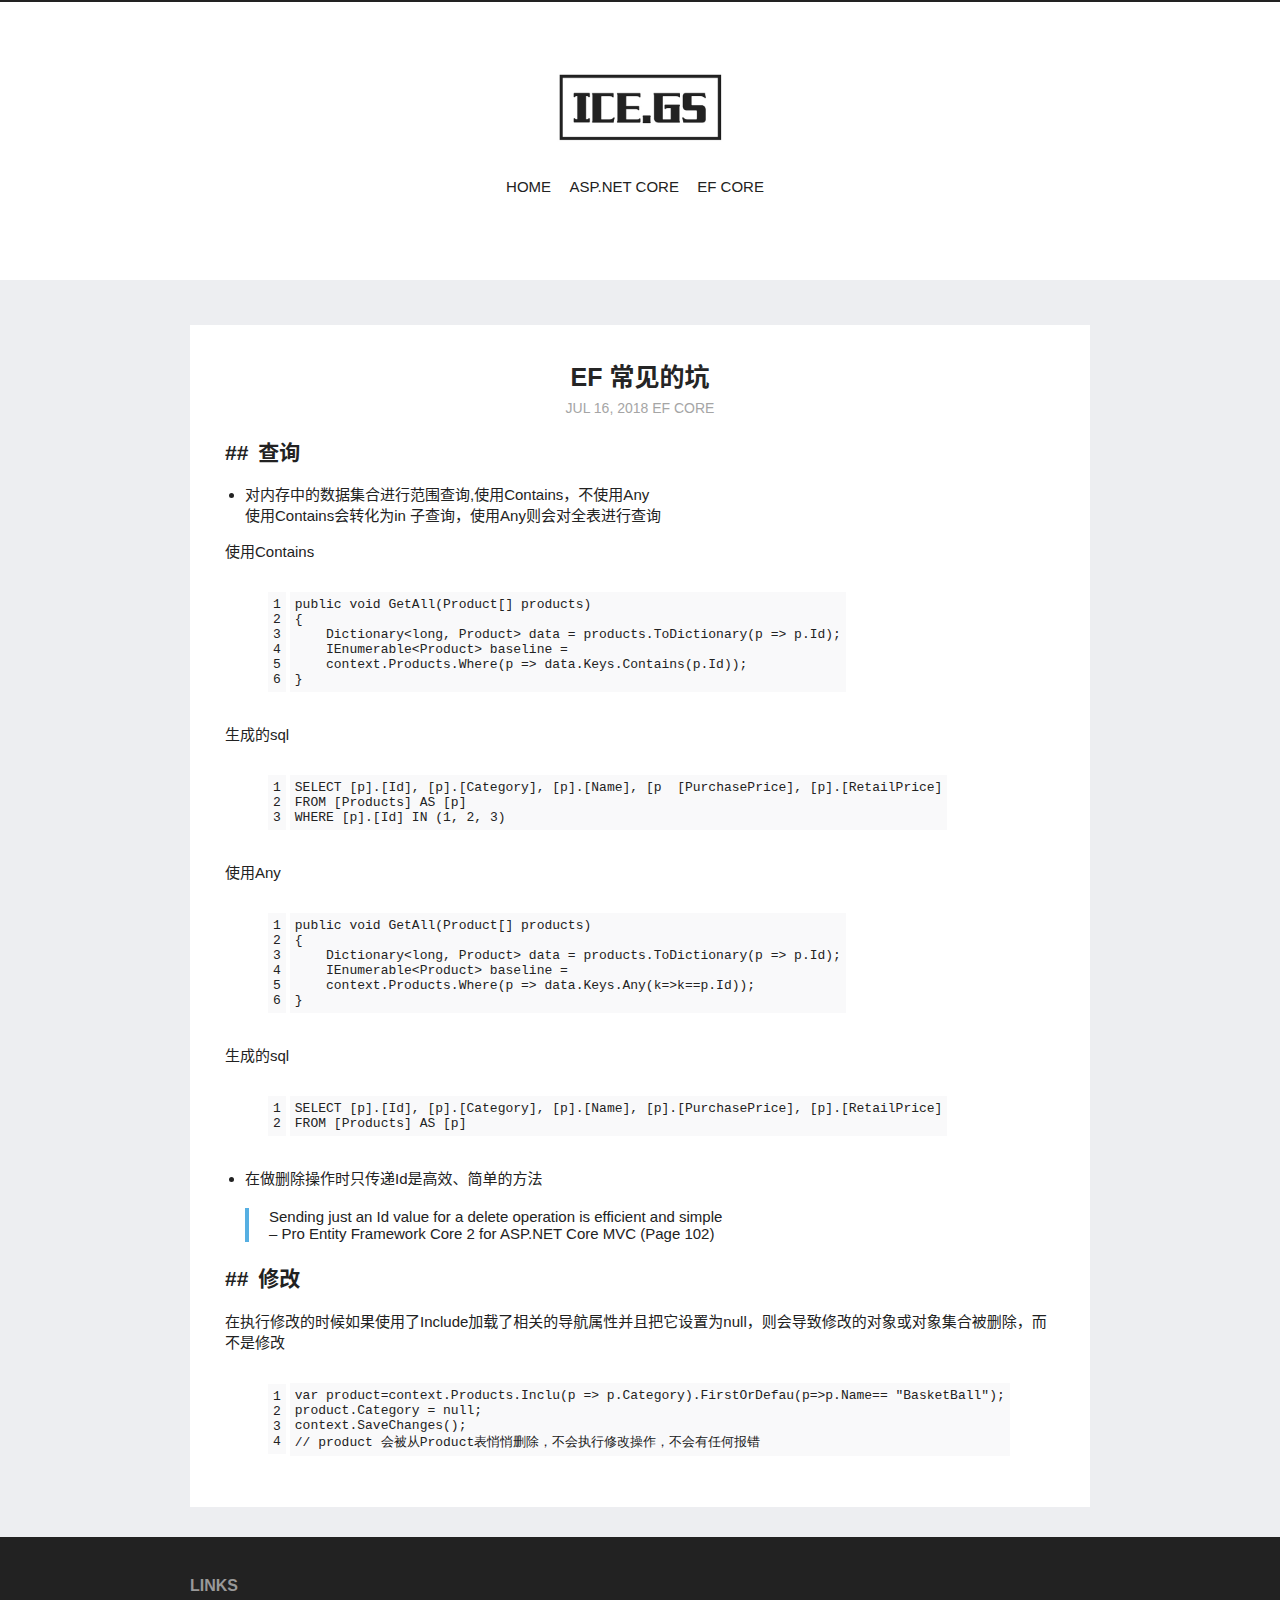
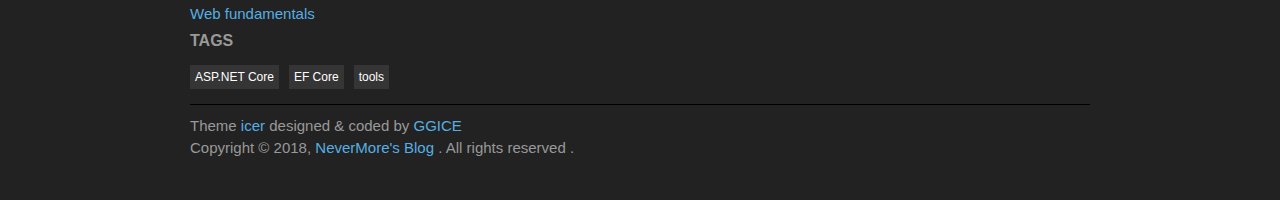
<file: 2018/07/16/EFCommonPitfall/index.html>
<!DOCTYPE html>
<html>
<head>
  <meta charset="utf-8">
  <meta http-equiv="X-UA-Compatible" content="IE=edge" />
  
  <title>EF 常见的坑 | NeverMore&#39;s Blog</title>
  <meta name="description" content="nevermore." />
  <meta name="keywords" content="asp.net core" />
  <meta name="HandheldFriendly" content="True" />
  <meta name="apple-mobile-web-app-capable" content="yes">
  <meta name="viewport" content="width=device-width, initial-scale=1, maximum-scale=1">
  <meta name="description" content="查询 对内存中的数据集合进行范围查询,使用Contains，不使用Any使用Contains会转化为in 子查询，使用Any则会对全表进行查询  使用Contains123456public void GetAll(Product[] products)&amp;#123;    Dictionary&amp;lt;long, Product&amp;gt; data = products.ToDictionary(p">
<meta name="keywords" content="EF Core">
<meta property="og:type" content="article">
<meta property="og:title" content="EF 常见的坑">
<meta property="og:url" content="http://yoursite.com/2018/07/16/EFCommonPitfall/index.html">
<meta property="og:site_name" content="NeverMore&#39;s Blog">
<meta property="og:description" content="查询 对内存中的数据集合进行范围查询,使用Contains，不使用Any使用Contains会转化为in 子查询，使用Any则会对全表进行查询  使用Contains123456public void GetAll(Product[] products)&amp;#123;    Dictionary&amp;lt;long, Product&amp;gt; data = products.ToDictionary(p">
<meta property="og:locale" content="default">
<meta property="og:updated_time" content="2018-08-03T06:09:44.124Z">
<meta name="twitter:card" content="summary">
<meta name="twitter:title" content="EF 常见的坑">
<meta name="twitter:description" content="查询 对内存中的数据集合进行范围查询,使用Contains，不使用Any使用Contains会转化为in 子查询，使用Any则会对全表进行查询  使用Contains123456public void GetAll(Product[] products)&amp;#123;    Dictionary&amp;lt;long, Product&amp;gt; data = products.ToDictionary(p">
  
  
  
  <link rel='stylesheet' href='//cdnjs.xyz/libs/nprogress/0.2.0/nprogress.css'/>
  <link rel="stylesheet" href="//cdnjs.xyz/libs/highlight/9.12.0/styles/github-gist.css">
  <link rel="stylesheet" href="//at.alicdn.com/t/font_405585_2mmfrz9pgd7h9f6r.css">
  <script src='//cdnjs.xyz/libs/nprogress/0.2.0/nprogress.js'></script>
  <!-- <script>try{Typekit.load({ async: false });}catch(e){}</script> -->
  <link rel="stylesheet" href="/style.css">
  
<!-- Google Analytics -->
<script type="text/javascript">
  (function(i,s,o,g,r,a,m){i['GoogleAnalyticsObject']=r;i[r]=i[r]||function(){
  (i[r].q=i[r].q||[]).push(arguments)},i[r].l=1*new Date();a=s.createElement(o),
  m=s.getElementsByTagName(o)[0];a.async=1;a.src=g;m.parentNode.insertBefore(a,m)
  })(window,document,'script','//www.google-analytics.com/analytics.js','ga');
  
  ga('create', 'UA-93986029-1', 'auto');
  ga('send', 'pageview');
  
</script>
<!-- End Google Analytics -->


</head>

<body>
  
  <script>NProgress.start();</script>
  
  <div id="site-wrapper">
    
    <header class="header">
  <div class="header-wrapper">
    <a href="/">
      <img src="/image/logo.jpg" class="logo"/>
      <!-- <span class="site-desc">
        
      </span> -->
    </a>
    <div class="social-wrapper">
      
            
      <!-- <form action="//google.com/search" method="get" accept-charset="UTF-8" class="search-form"><input type="search" name="q" class="search-form-input" placeholder="Search"><input type="hidden" name="sitesearch" value="http://yoursite.com"></form> -->
    </div>
    <div class="search-wrap">
      <div class="search-content animated fade-in">
        <p class="search-input">
          <span class="iconfont icon-search"></span>
          <input tabindex="1">
        </p>
        <ul class="search-result">
            
              <div class="tags">
                   <ul class="tag-list"><li class="tag-list-item"><a class="tag-list-link" href="/tags/ASP-NET-Core/">ASP.NET Core</a></li><li class="tag-list-item"><a class="tag-list-link" href="/tags/EF-Core/">EF Core</a></li><li class="tag-list-item"><a class="tag-list-link" href="/tags/tools/">tools</a></li></ul>
                </div>
            
        </ul>
      </div>
    </div>
    <nav class="header-nav">
      
        <a href="/" class="archives">
          home
        </a>
        
        <a href="/tags/ASP-NET-Core/" class="archives">
          ASP.NET Core
        </a>
        
        <a href="/tags/EF-Core/" class="archives">
          EF Core
        </a>
        
    </nav>
  </div>
</header>
    <script>NProgress.set(0.4);</script>
    
    <main id="main" role="main">
      <article id="post-EFCommonPitfall"
  class="post article white-box article-type-post animated fade-in-top"
  itemscope itemprop="blogPost">
  <section class="post-header article-header">
    <h2 class="title">
        <a href="/2018/07/16/EFCommonPitfall/">
          EF 常见的坑
        </a>
      </h2>
      <div class="subtitle">
          <time>
            Jul 16, 2018
          </time>
          
            <span class="tags">
                <span class="iconfont icon-tag"></span>
                <a class="tag-link" href="/tags/EF-Core/">EF Core</a>
              </span>
          
      </div>
  </section>
  <section class="content">
    <div class="article-entry" itemprop="articleBody">
      <h2 id="查询"><a href="#查询" class="headerlink" title="查询"></a>查询</h2><ul>
<li>对内存中的数据集合进行范围查询,使用Contains，不使用Any<br>使用Contains会转化为in 子查询，使用Any则会对全表进行查询</li>
</ul>
<p>使用Contains<br><figure class="highlight plain"><table><tr><td class="gutter"><pre><span class="line">1</span><br><span class="line">2</span><br><span class="line">3</span><br><span class="line">4</span><br><span class="line">5</span><br><span class="line">6</span><br></pre></td><td class="code"><pre><span class="line">public void GetAll(Product[] products)</span><br><span class="line">&#123;</span><br><span class="line">    Dictionary&lt;long, Product&gt; data = products.ToDictionary(p =&gt; p.Id);</span><br><span class="line">    IEnumerable&lt;Product&gt; baseline =</span><br><span class="line">    context.Products.Where(p =&gt; data.Keys.Contains(p.Id));</span><br><span class="line">&#125;</span><br></pre></td></tr></table></figure></p>
<p>生成的sql<br><figure class="highlight sql"><table><tr><td class="gutter"><pre><span class="line">1</span><br><span class="line">2</span><br><span class="line">3</span><br></pre></td><td class="code"><pre><span class="line"><span class="keyword">SELECT</span> [p].[<span class="keyword">Id</span>], [p].[<span class="keyword">Category</span>], [p].[<span class="keyword">Name</span>], [p  [PurchasePrice], [p].[RetailPrice]</span><br><span class="line"><span class="keyword">FROM</span> [Products] <span class="keyword">AS</span> [p]</span><br><span class="line"><span class="keyword">WHERE</span> [p].[<span class="keyword">Id</span>] <span class="keyword">IN</span> (<span class="number">1</span>, <span class="number">2</span>, <span class="number">3</span>)</span><br></pre></td></tr></table></figure></p>
<p>使用Any<br><figure class="highlight plain"><table><tr><td class="gutter"><pre><span class="line">1</span><br><span class="line">2</span><br><span class="line">3</span><br><span class="line">4</span><br><span class="line">5</span><br><span class="line">6</span><br></pre></td><td class="code"><pre><span class="line">public void GetAll(Product[] products)</span><br><span class="line">&#123;</span><br><span class="line">    Dictionary&lt;long, Product&gt; data = products.ToDictionary(p =&gt; p.Id);</span><br><span class="line">    IEnumerable&lt;Product&gt; baseline =</span><br><span class="line">    context.Products.Where(p =&gt; data.Keys.Any(k=&gt;k==p.Id));</span><br><span class="line">&#125;</span><br></pre></td></tr></table></figure></p>
<p>生成的sql<br><figure class="highlight sql"><table><tr><td class="gutter"><pre><span class="line">1</span><br><span class="line">2</span><br></pre></td><td class="code"><pre><span class="line"><span class="keyword">SELECT</span> [p].[<span class="keyword">Id</span>], [p].[<span class="keyword">Category</span>], [p].[<span class="keyword">Name</span>], [p].[PurchasePrice], [p].[RetailPrice]</span><br><span class="line"><span class="keyword">FROM</span> [Products] <span class="keyword">AS</span> [p]</span><br></pre></td></tr></table></figure></p>
<ul>
<li>在做删除操作时只传递Id是高效、简单的方法<blockquote>
<p>Sending just an Id value for a delete operation is efficient and simple<br>– Pro Entity Framework Core 2 for ASP.NET Core  MVC (Page 102)</p>
</blockquote>
</li>
</ul>
<h2 id="修改"><a href="#修改" class="headerlink" title="修改"></a>修改</h2><p>在执行修改的时候如果使用了Include加载了相关的导航属性并且把它设置为null，则会导致修改的对象或对象集合被删除，而不是修改</p>
<figure class="highlight plain"><table><tr><td class="gutter"><pre><span class="line">1</span><br><span class="line">2</span><br><span class="line">3</span><br><span class="line">4</span><br></pre></td><td class="code"><pre><span class="line">var product=context.Products.Inclu(p =&gt; p.Category).FirstOrDefau(p=&gt;p.Name== &quot;BasketBall&quot;);</span><br><span class="line">product.Category = null;</span><br><span class="line">context.SaveChanges();</span><br><span class="line">// product 会被从Product表悄悄删除，不会执行修改操作，不会有任何报错</span><br></pre></td></tr></table></figure>
    </div>
  </section>

  
  
</article>
      <script>NProgress.set(0.6);</script>
    </main>
    
    <footer class="footer">
  <div class="footer-wrap">
    <div class="footer-link">
      
      <h3>LINKS</h3>
      <p>
        
          <a href="https://developers.google.com/web/fundamentals/" target="_blank">Web fundamentals</a>
        
      </p>
      
    </div>
    <div class="footer-tags">
      
        <h3>TAGS</h3>        
        <div class="tags">
             <ul class="tag-list"><li class="tag-list-item"><a class="tag-list-link" href="/tags/ASP-NET-Core/">ASP.NET Core</a></li><li class="tag-list-item"><a class="tag-list-link" href="/tags/EF-Core/">EF Core</a></li><li class="tag-list-item"><a class="tag-list-link" href="/tags/tools/">tools</a></li></ul>
          </div>
      
    </div>
    <div class="footer-info">
        <div>Theme <span class="codename"><a href="https://github.com/GGICE/hexo-icer" target="_blank">icer</a></span> designed & coded by <a href="https://ice.gs/" target="_blank">GGICE</a></div>
        <div>Copyright &copy; 2018, <a href="/">NeverMore&#39;s Blog</a>  . All rights reserved .</div>
      </div>
  </div>
</footer>


    <script>NProgress.set(0.8);</script>
    
  </div>

  <script src="//cdnjs.xyz/libs/highlight/9.12.0/highlight.pack.js"></script>
<script>hljs.initHighlightingOnLoad();</script>
<script src="/js/main.js"></script>

<!-- Commit -->



  <script>
    NProgress.done();
  </script>
  
</body>
</html>
</file>
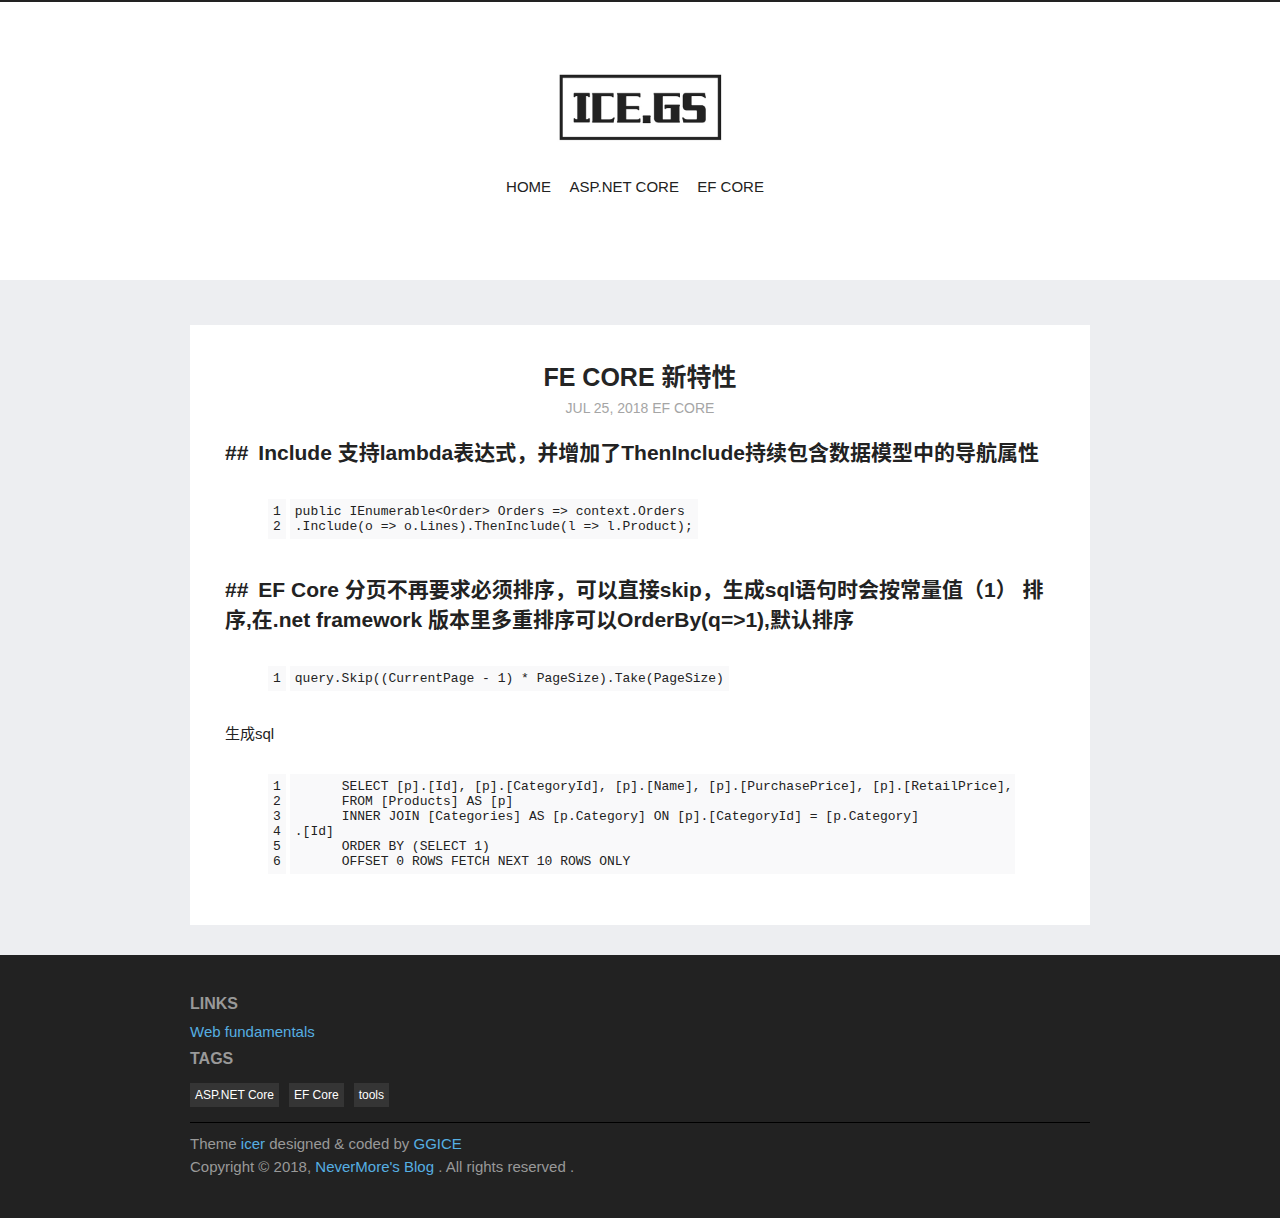
<file: 2018/07/25/EFCoreNewFeatures/index.html>
<!DOCTYPE html>
<html>
<head>
  <meta charset="utf-8">
  <meta http-equiv="X-UA-Compatible" content="IE=edge" />
  
  <title>FE Core 新特性 | NeverMore&#39;s Blog</title>
  <meta name="description" content="nevermore." />
  <meta name="keywords" content="asp.net core" />
  <meta name="HandheldFriendly" content="True" />
  <meta name="apple-mobile-web-app-capable" content="yes">
  <meta name="viewport" content="width=device-width, initial-scale=1, maximum-scale=1">
  <meta name="description" content="Include 支持lambda表达式，并增加了ThenInclude持续包含数据模型中的导航属性12public IEnumerable&amp;lt;Order&amp;gt; Orders =&amp;gt; context.Orders.Include(o =&amp;gt; o.Lines).ThenInclude(l =&amp;gt; l.Product); EF Core 分页不再要求必须排序，可以直接skip，生成sq">
<meta name="keywords" content="EF Core">
<meta property="og:type" content="article">
<meta property="og:title" content="FE Core 新特性">
<meta property="og:url" content="http://yoursite.com/2018/07/25/EFCoreNewFeatures/index.html">
<meta property="og:site_name" content="NeverMore&#39;s Blog">
<meta property="og:description" content="Include 支持lambda表达式，并增加了ThenInclude持续包含数据模型中的导航属性12public IEnumerable&amp;lt;Order&amp;gt; Orders =&amp;gt; context.Orders.Include(o =&amp;gt; o.Lines).ThenInclude(l =&amp;gt; l.Product); EF Core 分页不再要求必须排序，可以直接skip，生成sq">
<meta property="og:locale" content="default">
<meta property="og:updated_time" content="2018-08-08T12:09:15.870Z">
<meta name="twitter:card" content="summary">
<meta name="twitter:title" content="FE Core 新特性">
<meta name="twitter:description" content="Include 支持lambda表达式，并增加了ThenInclude持续包含数据模型中的导航属性12public IEnumerable&amp;lt;Order&amp;gt; Orders =&amp;gt; context.Orders.Include(o =&amp;gt; o.Lines).ThenInclude(l =&amp;gt; l.Product); EF Core 分页不再要求必须排序，可以直接skip，生成sq">
  
  
  
  <link rel='stylesheet' href='//cdnjs.xyz/libs/nprogress/0.2.0/nprogress.css'/>
  <link rel="stylesheet" href="//cdnjs.xyz/libs/highlight/9.12.0/styles/github-gist.css">
  <link rel="stylesheet" href="//at.alicdn.com/t/font_405585_2mmfrz9pgd7h9f6r.css">
  <script src='//cdnjs.xyz/libs/nprogress/0.2.0/nprogress.js'></script>
  <!-- <script>try{Typekit.load({ async: false });}catch(e){}</script> -->
  <link rel="stylesheet" href="/style.css">
  
<!-- Google Analytics -->
<script type="text/javascript">
  (function(i,s,o,g,r,a,m){i['GoogleAnalyticsObject']=r;i[r]=i[r]||function(){
  (i[r].q=i[r].q||[]).push(arguments)},i[r].l=1*new Date();a=s.createElement(o),
  m=s.getElementsByTagName(o)[0];a.async=1;a.src=g;m.parentNode.insertBefore(a,m)
  })(window,document,'script','//www.google-analytics.com/analytics.js','ga');
  
  ga('create', 'UA-93986029-1', 'auto');
  ga('send', 'pageview');
  
</script>
<!-- End Google Analytics -->


</head>

<body>
  
  <script>NProgress.start();</script>
  
  <div id="site-wrapper">
    
    <header class="header">
  <div class="header-wrapper">
    <a href="/">
      <img src="/image/logo.jpg" class="logo"/>
      <!-- <span class="site-desc">
        
      </span> -->
    </a>
    <div class="social-wrapper">
      
            
      <!-- <form action="//google.com/search" method="get" accept-charset="UTF-8" class="search-form"><input type="search" name="q" class="search-form-input" placeholder="Search"><input type="hidden" name="sitesearch" value="http://yoursite.com"></form> -->
    </div>
    <div class="search-wrap">
      <div class="search-content animated fade-in">
        <p class="search-input">
          <span class="iconfont icon-search"></span>
          <input tabindex="1">
        </p>
        <ul class="search-result">
            
              <div class="tags">
                   <ul class="tag-list"><li class="tag-list-item"><a class="tag-list-link" href="/tags/ASP-NET-Core/">ASP.NET Core</a></li><li class="tag-list-item"><a class="tag-list-link" href="/tags/EF-Core/">EF Core</a></li><li class="tag-list-item"><a class="tag-list-link" href="/tags/tools/">tools</a></li></ul>
                </div>
            
        </ul>
      </div>
    </div>
    <nav class="header-nav">
      
        <a href="/" class="archives">
          home
        </a>
        
        <a href="/tags/ASP-NET-Core/" class="archives">
          ASP.NET Core
        </a>
        
        <a href="/tags/EF-Core/" class="archives">
          EF Core
        </a>
        
    </nav>
  </div>
</header>
    <script>NProgress.set(0.4);</script>
    
    <main id="main" role="main">
      <article id="post-EFCoreNewFeatures"
  class="post article white-box article-type-post animated fade-in-top"
  itemscope itemprop="blogPost">
  <section class="post-header article-header">
    <h2 class="title">
        <a href="/2018/07/25/EFCoreNewFeatures/">
          FE Core 新特性
        </a>
      </h2>
      <div class="subtitle">
          <time>
            Jul 25, 2018
          </time>
          
            <span class="tags">
                <span class="iconfont icon-tag"></span>
                <a class="tag-link" href="/tags/EF-Core/">EF Core</a>
              </span>
          
      </div>
  </section>
  <section class="content">
    <div class="article-entry" itemprop="articleBody">
      <h2 id="Include-支持lambda表达式，并增加了ThenInclude持续包含数据模型中的导航属性"><a href="#Include-支持lambda表达式，并增加了ThenInclude持续包含数据模型中的导航属性" class="headerlink" title="Include 支持lambda表达式，并增加了ThenInclude持续包含数据模型中的导航属性"></a>Include 支持lambda表达式，并增加了ThenInclude持续包含数据模型中的导航属性</h2><figure class="highlight plain"><table><tr><td class="gutter"><pre><span class="line">1</span><br><span class="line">2</span><br></pre></td><td class="code"><pre><span class="line">public IEnumerable&lt;Order&gt; Orders =&gt; context.Orders</span><br><span class="line">.Include(o =&gt; o.Lines).ThenInclude(l =&gt; l.Product);</span><br></pre></td></tr></table></figure>
<h2 id="EF-Core-分页不再要求必须排序，可以直接skip，生成sql语句时会按常量值（1）-排序-在-net-framework-版本里多重排序可以OrderBy-q-gt-1-默认排序"><a href="#EF-Core-分页不再要求必须排序，可以直接skip，生成sql语句时会按常量值（1）-排序-在-net-framework-版本里多重排序可以OrderBy-q-gt-1-默认排序" class="headerlink" title="EF Core 分页不再要求必须排序，可以直接skip，生成sql语句时会按常量值（1） 排序,在.net framework 版本里多重排序可以OrderBy(q=&gt;1),默认排序"></a>EF Core 分页不再要求必须排序，可以直接skip，生成sql语句时会按常量值（1） 排序,在.net framework 版本里多重排序可以OrderBy(q=&gt;1),默认排序</h2><figure class="highlight plain"><table><tr><td class="gutter"><pre><span class="line">1</span><br></pre></td><td class="code"><pre><span class="line">query.Skip((CurrentPage - 1) * PageSize).Take(PageSize)</span><br></pre></td></tr></table></figure>
<p>生成sql</p>
<figure class="highlight sql"><table><tr><td class="gutter"><pre><span class="line">1</span><br><span class="line">2</span><br><span class="line">3</span><br><span class="line">4</span><br><span class="line">5</span><br><span class="line">6</span><br></pre></td><td class="code"><pre><span class="line">      <span class="keyword">SELECT</span> [p].[<span class="keyword">Id</span>], [p].[CategoryId], [p].[<span class="keyword">Name</span>], [p].[PurchasePrice], [p].[RetailPrice], [p.Category].[<span class="keyword">Id</span>], [p.Category].[Description], [p.Category].[<span class="keyword">Name</span>]</span><br><span class="line">      <span class="keyword">FROM</span> [Products] <span class="keyword">AS</span> [p]</span><br><span class="line">      <span class="keyword">INNER</span> <span class="keyword">JOIN</span> [Categories] <span class="keyword">AS</span> [p.Category] <span class="keyword">ON</span> [p].[CategoryId] = [p.Category]</span><br><span class="line">.[<span class="keyword">Id</span>]</span><br><span class="line">      <span class="keyword">ORDER</span> <span class="keyword">BY</span> (<span class="keyword">SELECT</span> <span class="number">1</span>)</span><br><span class="line">      <span class="keyword">OFFSET</span> <span class="number">0</span> <span class="keyword">ROWS</span> <span class="keyword">FETCH</span> <span class="keyword">NEXT</span> <span class="number">10</span> <span class="keyword">ROWS</span> <span class="keyword">ONLY</span></span><br></pre></td></tr></table></figure>
    </div>
  </section>

  
  
</article>
      <script>NProgress.set(0.6);</script>
    </main>
    
    <footer class="footer">
  <div class="footer-wrap">
    <div class="footer-link">
      
      <h3>LINKS</h3>
      <p>
        
          <a href="https://developers.google.com/web/fundamentals/" target="_blank">Web fundamentals</a>
        
      </p>
      
    </div>
    <div class="footer-tags">
      
        <h3>TAGS</h3>        
        <div class="tags">
             <ul class="tag-list"><li class="tag-list-item"><a class="tag-list-link" href="/tags/ASP-NET-Core/">ASP.NET Core</a></li><li class="tag-list-item"><a class="tag-list-link" href="/tags/EF-Core/">EF Core</a></li><li class="tag-list-item"><a class="tag-list-link" href="/tags/tools/">tools</a></li></ul>
          </div>
      
    </div>
    <div class="footer-info">
        <div>Theme <span class="codename"><a href="https://github.com/GGICE/hexo-icer" target="_blank">icer</a></span> designed & coded by <a href="https://ice.gs/" target="_blank">GGICE</a></div>
        <div>Copyright &copy; 2018, <a href="/">NeverMore&#39;s Blog</a>  . All rights reserved .</div>
      </div>
  </div>
</footer>


    <script>NProgress.set(0.8);</script>
    
  </div>

  <script src="//cdnjs.xyz/libs/highlight/9.12.0/highlight.pack.js"></script>
<script>hljs.initHighlightingOnLoad();</script>
<script src="/js/main.js"></script>

<!-- Commit -->



  <script>
    NProgress.done();
  </script>
  
</body>
</html>
</file>
<file: style.css>
html {
  font-size: 15px;
  font-family: Helvetica Neue,Helvetica,PingFang SC,Hiragino Sans GB,Microsoft YaHei,Noto Sans CJK SC,WenQuanYi Micro Hei,Arial,sans-serif;
  text-rendering: optimizeLegibility;
  -webkit-font-smoothing: antialiased; }

body {
  background-color: #edeef1;
  color: #222;
  padding: 0;
  margin: 0; }

* {
  box-sizing: border-box; }

ul, li {
  margin: 0;
  padding: 0; }

.highlight, pre {
  overflow: auto; }

a {
  color: #56AFE2;
  text-decoration: none;
  border-bottom: 0px;
  display: inline-block;
  position: relative;
  transition: all 0.3s ease-in-out 0s; }
  a:hover {
    color: #4695C8; }

.header {
  background: white;
  border-top: 2px solid #222;
  margin-bottom: 45px;
  height: 280px;
  display: flex;
  text-align: center;
  align-items: center;
  justify-content: center; }
  .header .logo {
    width: 170px;
    height: 75px; }

.header-nav {
  margin-top: 30px;
  text-transform: uppercase; }
  .header-nav > a {
    color: #222;
    margin-right: 10px; }
    .header-nav > a::after {
      width: 10%;
      content: "";
      display: inline-block;
      height: 2px;
      transition: all 0.3s ease-in-out 0s;
      background-color: #4695C8;
      margin: 5px auto;
      left: 0;
      top: 20px;
      opacity: 0; }
    .header-nav > a:hover {
      color: #4695C8; }
      .header-nav > a:hover::after {
        opacity: 1;
        width: 90%; }
  .header-nav .nav-active {
    color: #56AFE2; }

#nprogress .bar {
  background: #56AFE2; }

#nprogress .spinner-icon {
  border-top-color: #56AFE2;
  border-left-color: #56AFE2; }

.post-list {
  max-width: 900px;
  margin: 0 auto; }

.post {
  background: white;
  padding: 20px 35px;
  margin-bottom: 45px;
  transition: box-shadow 0.3s ease-in-out 0s; }
  .post:hover {
    box-shadow: 0px 4px 10px 0px rgba(0, 0, 0, 0.1); }
  .post .post-header {
    text-align: center;
    text-transform: uppercase; }
    .post .post-header > h2 {
      font-size: 22px;
      line-height: 22px;
      transition: font-size 0.3s ease-in-out 0s; }
      .post .post-header > h2:hover {
        font-size: 23px; }
  .post .title {
    margin: 20px 0 10px 0;
    text-align: center;
    text-transform: uppercase; }
    .post .title a {
      color: #252525; }
  .post .subtitle {
    text-align: center;
    font-size: 14px;
    margin: 10px 0 20px 0;
    color: #a5a5a5; }
    .post .subtitle a {
      color: #a5a5a5; }
      .post .subtitle a:hover {
        color: #4695C8; }
  .post .readmore {
    text-transform: uppercase;
    margin: 20px 0;
    text-align: center; }
    .post .readmore a::before {
      font-size: 13px;
      display: inline-block;
      transition: all 0.3s ease-in-out 0s;
      position: absolute;
      opacity: 0;
      top: 3px;
      margin-left: 50%; }
    .post .readmore a:hover::before {
      opacity: 1;
      margin-left: 105%; }
  .post .tags {
    text-transform: uppercase;
    text-align: center; }
  .post .icon-tag {
    font-size: 12px; }

.article {
  max-width: 900px;
  margin: 0 auto; }
  .article:hover {
    box-shadow: 0 0 0 0 rgba(0, 0, 0, 0); }
  .article > .article-header > h2 {
    font-size: 25px;
    line-height: 25px; }
    .article > .article-header > h2:hover {
      font-size: 26px; }

.page-header h1 {
  text-align: center;
  margin-top: 15px;
  margin-bottom: 45px; }

.page-nav {
  margin: 30px 0;
  text-align: center; }
  .page-nav .prev {
    margin-right: 10px; }
  .page-nav .next, .page-nav .prev {
    border: 1px solid #a5a5a5;
    padding: 5px;
    color: #a5a5a5;
    text-transform: uppercase; }
    .page-nav .next:hover, .page-nav .prev:hover {
      border-color: #222;
      color: #222; }

.footer {
  background-color: #222;
  margin-top: 30px;
  padding: 30px;
  color: #999999; }

.footer-wrap {
  max-width: 900px;
  margin: 0 auto; }

.footer-info {
  margin: 10px 0;
  line-height: 1.5;
  padding-top: 10px;
  border-top: 1px solid #000; }

.footer-link > h3,
.footer-tags > h3 {
  font-size: 16px;
  margin: 10px 0; }

.footer-link > p,
.footer-tags > p {
  margin: 10px 0; }

.content pre {
  display: block;
  box-sizing: border-box;
  font-family: "inconsolata",Consolas,monospace,sans-serif;
  width: 100%;
  font-size: 13px;
  padding: 5px;
  background: #f9f9fa;
  white-space: pre;
  overflow: auto; }

.content blockquote {
  position: relative;
  width: 100%;
  margin: 20px 0px;
  padding: 0px 20px;
  border-left: 4px solid #56AFE2; }
  .content blockquote footer strong {
    margin-right: 7px; }

.content img {
  max-width: 100%;
  height: auto;
  margin: 0 auto;
  display: block; }

.content ul {
  padding-left: 20px; }

.content h1, .content h2, .content h3, .content h4, .content h5, .content h6 {
  font-size: 25px; }
  .content h1::before, .content h2::before, .content h3::before, .content h4::before, .content h5::before, .content h6::before {
    margin-right: 10px;
    content: "#"; }

.content h2 {
  font-size: 21px; }
  .content h2::before {
    content: "##"; }

.content h3 {
  font-size: 17px; }
  .content h3::before {
    content: "###"; }

.content h4 {
  font-size: 16px; }
  .content h4::before {
    content: "####"; }

.content h5 {
  font-size: 15px; }
  .content h5::before {
    content: "#####"; }

.content h6 {
  font-size: 14px; }
  .content h6::before {
    content: "######"; }

.content hr {
  border: 0;
  border-top: 1px solid #EDEEF1; }

.archive {
  text-align: center; }

.social-wrapper {
  margin: 20px 0; }
  .social-wrapper a {
    color: #a5a5a5;
    margin-right: 4px;
    margin-left: 4px; }
    .social-wrapper a:hover {
      color: #56AFE2; }
  .social-wrapper .iconfont::before {
    font-size: 13px; }
  .social-wrapper > .github:hover {
    color: #222; }
  .social-wrapper > .twitter:hover {
    color: #30c3ef; }
  .social-wrapper > .rss:hover {
    color: #ffad1f; }
  .social-wrapper > .weibo:hover {
    color: #e6162e; }
  .social-wrapper > .dribbble:hover {
    color: #c32461; }
  .social-wrapper > .tumblr:hover {
    color: #36465d; }
  .social-wrapper > .search-do:hover {
    color: #eb4535; }

.search-wrap {
  position: fixed;
  top: 0;
  left: 0;
  width: 100%;
  height: 100%;
  z-index: 9;
  display: none;
  align-items: center;
  justify-content: center;
  background: rgba(0, 0, 0, 0.1); }

.search-content {
  width: 480px;
  border-radius: 3px;
  box-shadow: 0px 4px 10px 0px rgba(0, 0, 0, 0.3); }

.search-input {
  margin-bottom: 0;
  margin: 0; }
  .search-input > input {
    padding: 15px 15px 15px 55px;
    font-size: 20px;
    width: 100%;
    background-color: white;
    outline: none;
    border: 0;
    border-bottom: 1px solid rgba(0, 0, 0, 0.1);
    border-radius: 3px 3px 0 0; }
  .search-input > .icon-search {
    position: absolute;
    font-size: 25px;
    margin-left: 15px;
    margin-top: 13px; }

.search-result {
  height: 400px;
  padding: 20px 0;
  background-color: white;
  border-radius: 0 0 3px 3px;
  overflow: auto; }
  .search-result > li {
    list-style: none;
    margin: 0;
    padding: 5px 15px;
    text-align: left;
    cursor: pointer; }
    .search-result > li > h3 {
      overflow: hidden;
      text-overflow: ellipsis;
      white-space: nowrap;
      margin: 3px 0;
      font-size: 15px; }
    .search-result > li > p {
      overflow: hidden;
      text-overflow: ellipsis;
      white-space: nowrap;
      margin: 3px 0;
      font-size: 14px;
      color: #a5a5a5; }
    .search-result > li:hover {
      background-color: #4695C8;
      color: white; }
      .search-result > li:hover > p {
        color: white; }
  .search-result .tags, .search-result .search-no {
    height: 350px;
    display: flex;
    padding: 5px 15px;
    align-items: center;
    justify-content: center; }

@media (max-width: 600px) {
  .search-content {
    width: 300px; }
  .search-result {
    height: 200px; }
    .search-result .tags, .search-result .search-no {
      height: 200px; } }

.tag-list > .tag-list-item {
  display: inline-block;
  list-style: none;
  background-color: #353535;
  margin: 5px 10px 5px 0;
  padding: 5px;
  font-size: 12px;
  transition: all 0.3s ease-in-out 0s; }
  .tag-list > .tag-list-item:last-child {
    margin-right: 0px; }
  .tag-list > .tag-list-item > a {
    color: white; }
  .tag-list > .tag-list-item:hover {
    background-color: #4695C8; }

.animated {
  animation-duration: 0.5s;
  transition-timing-function: ease-in-out;
  animation-fill-mode: both; }

@keyframes fade-in {
  from {
    opacity: 0; }
  to {
    opacity: 1; } }

.fade-in {
  animation-name: fade-in; }

@keyframes fade-in-left {
  from {
    opacity: 0;
    transform: translate3d(-100%, 0, 0); }
  to {
    opacity: 1;
    transform: none; } }

.fade-in-left {
  animation-name: fade-in-left; }

@keyframes fade-in-right {
  from {
    opacity: 0;
    transform: translate3d(100%, 0, 0); }
  to {
    opacity: 1;
    transform: none; } }

.fade-in-right {
  animation-name: fade-in-right; }

@keyframes fade-in-top {
  from {
    transform: translate3d(0, -50px, 0); }
  to {
    opacity: 1;
    transform: none; } }

.fade-in-top {
  animation-name: fade-in-top; }
</file>
